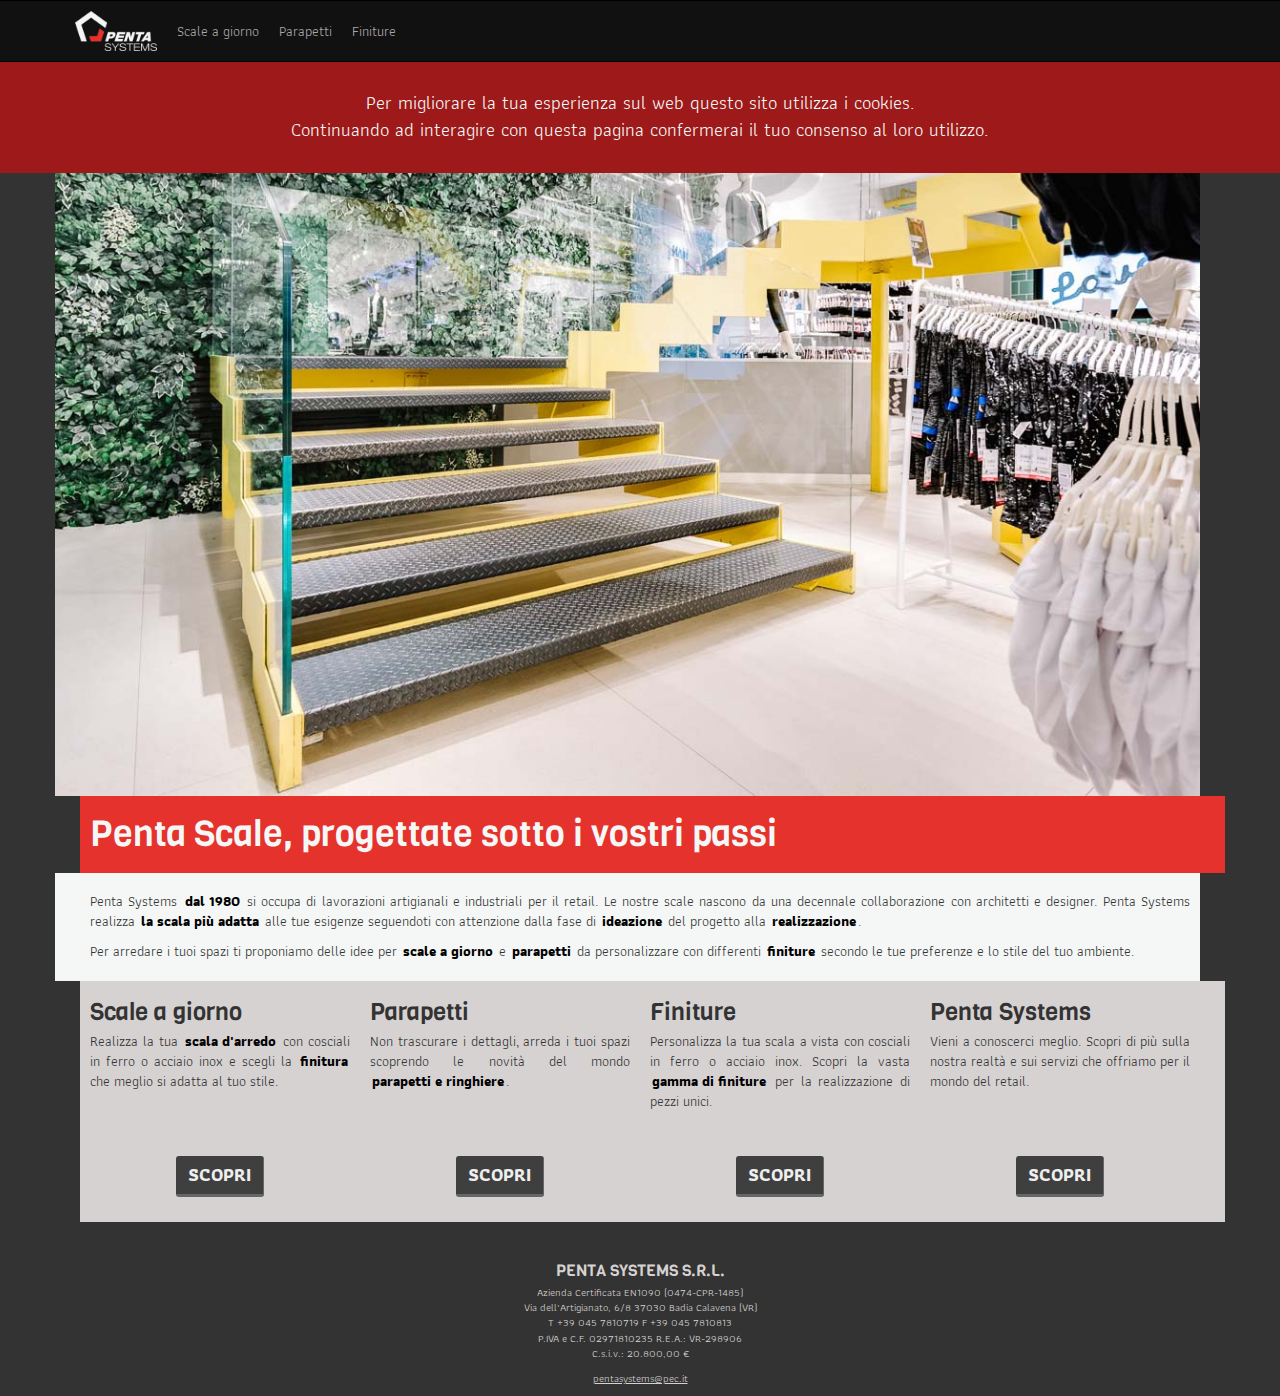
<file: index.html>
<!DOCTYPE html>
<html lang="it">

<head>

    <meta charset="utf-8">
    <meta http-equiv="X-UA-Compatible" content="IE=edge">
    <meta name="viewport" content="width=device-width, initial-scale=1">
    <meta name="description" content="Penta Systems realizza scale a giorno, parapetti in vetro e ringhiere in acciao curando dalla progettazione, alle finiture, alla realizzazione e posa in opera">
    <meta name="author" content="Penta Systems - Verona">

    <link rel="apple-touch-icon" sizes="57x57" href="/apple-icon-57x57.png">
    <link rel="apple-touch-icon" sizes="60x60" href="/apple-icon-60x60.png">
    <link rel="apple-touch-icon" sizes="72x72" href="/apple-icon-72x72.png">
    <link rel="apple-touch-icon" sizes="76x76" href="/apple-icon-76x76.png">
    <link rel="apple-touch-icon" sizes="114x114" href="/apple-icon-114x114.png">
    <link rel="apple-touch-icon" sizes="120x120" href="/apple-icon-120x120.png">
    <link rel="apple-touch-icon" sizes="144x144" href="/apple-icon-144x144.png">
    <link rel="apple-touch-icon" sizes="152x152" href="/apple-icon-152x152.png">
    <link rel="apple-touch-icon" sizes="180x180" href="/apple-icon-180x180.png">
    <link rel="icon" type="image/png" sizes="192x192"  href="/android-icon-192x192.png">
    <link rel="icon" type="image/png" sizes="32x32" href="/favicon-32x32.png">
    <link rel="icon" type="image/png" sizes="96x96" href="/favicon-96x96.png">
    <link rel="icon" type="image/png" sizes="16x16" href="/favicon-16x16.png">
    <link rel="manifest" href="/manifest.json">
    <meta name="msapplication-TileColor" content="#ffffff">
    <meta name="msapplication-TileImage" content="/ms-icon-144x144.png">
    <meta name="theme-color" content="#ffffff">

    <title>Scale a giorno, parapetti e ringhiere personalizzate dalla progettazione alle finiture - Penta Systems - Verona</title>

    <!-- FONTS -->
    <link href="https://fonts.googleapis.com/css?family=Athiti|Viga" rel="stylesheet">

    <!-- Bootstrap Core CSS -->
    <link href="css/bootstrap.min.css" rel="stylesheet">

    <!-- Custom CSS -->
    <link href="css/penta-scale.css" rel="stylesheet">

    <!-- HTML5 Shim and Respond.js IE8 support of HTML5 elements and media queries -->
    <!-- WARNING: Respond.js doesn't work if you view the page via file:// -->
    <!--[if lt IE 9]>
        <script src="https://oss.maxcdn.com/libs/html5shiv/3.7.0/html5shiv.js"></script>
        <script src="https://oss.maxcdn.com/libs/respond.js/1.4.2/respond.min.js"></script>
    <![endif]-->

</head>

<!-- The #page-top ID is part of the scrolling feature - the data-spy and data-target are part of the built-in Bootstrap scrollspy function -->

<body id="page-top" data-spy="scroll" data-target=".navbar-fixed-top">

    <div class="cookie-law collapse"><div class="container">Per migliorare la tua esperienza sul web questo sito utilizza i cookies.<br/>Continuando ad interagire con questa pagina confermerai il tuo consenso al loro utilizzo.</div></div>

    <!-- Navigation -->
    <nav class="navbar navbar-default navbar-fixed-top" role="navigation">
        <div class="container">
            <div class="navbar-header page-scroll">
                <button type="button" class="navbar-toggle" data-toggle="collapse" data-target=".navbar-ex1-collapse">
                    <span class="sr-only">Mostra o nascondi navigazione</span>
                    <span class="icon-bar"></span>
                    <span class="icon-bar"></span>
                    <span class="icon-bar"></span>
                </button>
                <a class="page-scroll" href="http://scale.pentasystems.it"><img src="images/Logo_Penta_Systems_Small.png" alt="Logo Penta Systems scale" class="logo" /></a>
            </div>

            <!-- Collect the nav links, forms, and other content for toggling -->
            <div class="collapse navbar-collapse navbar-ex1-collapse">
                <ul class="nav navbar-nav">
                    <li>
                        <a href="scale-a-giorno.html">Scale a giorno</a>
                    </li>
                    <li>
                        <a href="ringhiere-e-parapetti.html">Parapetti</a>
                    </li>
                    <li>
                        <a href="finiture-per-scale.html">Finiture</a>
                    </li>
                </ul>
            </div>
            <!-- /.navbar-collapse -->

        </div>
    </nav>

    <!-- Intro Section -->
    <section id="intro" class="intro-section">
        <div class="container alt-left">
            <div class="row alt-left no-pad">
                <div class="col-lg-12">
                    <ul class="rslides-default">
                        <li><img src="images/home-slide-01.jpg" alt="Progetto scale con cosciali in acciaio verniciato"/></li>
                        <li><img src="images/home-slide-02.jpg" alt="Progetto ringhiera scala in acciaio lucidato a specchio"/></li>
                        <li><img src="images/home-slide-03.jpg" alt="Finiture per scale in acciaio"/></li>
                        <li><img src="images/home-slide-04.jpg" alt="Progetto scala con cosciali in acciaio e parapetto in vetro stratificato"/></li>
                    </ul>
                </div>
            </div>
            <div class="row red-zone alt-right">
                <div class="red-zone col-lg-12">
                    <h1>Penta Scale, progettate sotto i vostri passi</h1>
                </div>
            </div>
        </div>
    </section>
    <section id="details-section">
        <div class="container alt-left">
            <div class="row alt-left">
                <div class="col-lg-12">
                    <p>Penta Systems <strong>dal 1980</strong> si occupa di lavorazioni artigianali e industriali per il retail. Le nostre scale nascono da una decennale collaborazione con architetti e designer. Penta Systems realizza <strong>la scala più adatta</strong> alle tue esigenze seguendoti con attenzione dalla fase di <strong>ideazione</strong> del progetto alla <strong>realizzazione</strong>.</p>
                    <p>Per arredare i tuoi spazi ti proponiamo delle idee per <strong>scale a giorno</strong> e <strong>parapetti</strong> da personalizzare con differenti <strong>finiture</strong> secondo le tue preferenze e lo stile del tuo ambiente.</p>
                </div>
            </div>
            <div class="row alt-right">
                <div class="col-sm-6 col-md-3 page-intro">
                    <h2>Scale a giorno</h2>
                    <p>Realizza la tua <strong>scala d'arredo</strong> con cosciali in ferro o acciaio inox e scegli la <strong>finitura</strong> che meglio si adatta al tuo stile.</p>
                    <p class="call-to-action"><a class="btn btn-default" href="scale-a-giorno.html">Scopri</a></p>
                </div>
                <div class="col-sm-6 col-md-3 page-intro">
                    <h2>Parapetti</h2>
                    <p>Non trascurare i dettagli, arreda i tuoi spazi scoprendo le novità del mondo <strong>parapetti e ringhiere</strong>.</p>
                    <p class="call-to-action"><a class="btn btn-default" href="ringhiere-e-parapetti.html">Scopri</a></p>
                </div>
                <div class="col-sm-6 col-md-3 page-intro">
                    <h2>Finiture</h2>
                    <p>Personalizza la tua scala a vista con cosciali in ferro o acciaio inox. Scopri la vasta <strong>gamma di finiture</strong> per la realizzazione di pezzi unici.</p>
                    <p class="call-to-action"><a class="btn btn-default" href="finiture-per-scale.html">Scopri</a></p>
                </div>
                <div class="col-sm-6 col-md-3 page-intro">
                    <h2>Penta Systems</h2>
                    <p>Vieni a conoscerci meglio. Scopri di più sulla nostra realtà e sui servizi che offriamo per il mondo del retail.</p>
                    <p class="call-to-action"><a class="btn btn-default" href="http://www.pentasystems.it">Scopri</a></p>
                </div>
            </div>
        </div>
    </section>

    <footer>
        <div class="container">
            <div class="col-lg-12">
                <h2>Penta Systems s.r.l.</h2>
                <p>
                Azienda Certificata EN1090 (0474-CPR-1485)<br/>
                Via dell’Artigianato, 6/8 37030 Badia Calavena (VR)<br/>
                T +39 045 7810719 F +39 045 7810813<br/>
                P.IVA e C.F. 02971810235 R.E.A.: VR-298906<br/>
                C.s.i.v.: 20.800,00 €
                </p>
                <p>
                    <a href="mailto:pentasystems@pec.it">pentasystems@pec.it</a>
                </p>
            </div>
        </div>
    </footer>

    <!-- jQuery -->
    <script src="js/jquery.js"></script>

    <!-- Bootstrap Core JavaScript -->
    <script src="js/bootstrap.min.js"></script>
    <script src="js/responsiveslides.min.js"></script>

    <!-- Scrolling Nav JavaScript -->
    <script src="js/jquery.easing.min.js"></script>
    <script src="js/scrolling-nav.js"></script>

    <!--Start of Tawk.to Script-->
    <script type="text/javascript">
    var Tawk_API=Tawk_API||{}, Tawk_LoadStart=new Date();
    (function(){
    var s1=document.createElement("script"),s0=document.getElementsByTagName("script")[0];
    s1.async=true;
    s1.src='https://embed.tawk.to/58d1584b5b89e2149e1cdd3d/default';
    s1.charset='UTF-8';
    s1.setAttribute('crossorigin','*');
    s0.parentNode.insertBefore(s1,s0);
    })();
    </script>
    <!--End of Tawk.to Script-->

    <script>
    (function(i,s,o,g,r,a,m){i['GoogleAnalyticsObject']=r;i[r]=i[r]||function(){
    (i[r].q=i[r].q||[]).push(arguments)},i[r].l=1*new Date();a=s.createElement(o),
    m=s.getElementsByTagName(o)[0];a.async=1;a.src=g;m.parentNode.insertBefore(a,m)
    })(window,document,'script','https://www.google-analytics.com/analytics.js','ga');

    ga('create', 'UA-69935071-2', 'auto');
    ga('send', 'pageview');
    </script>

</body>

</html>
</file>
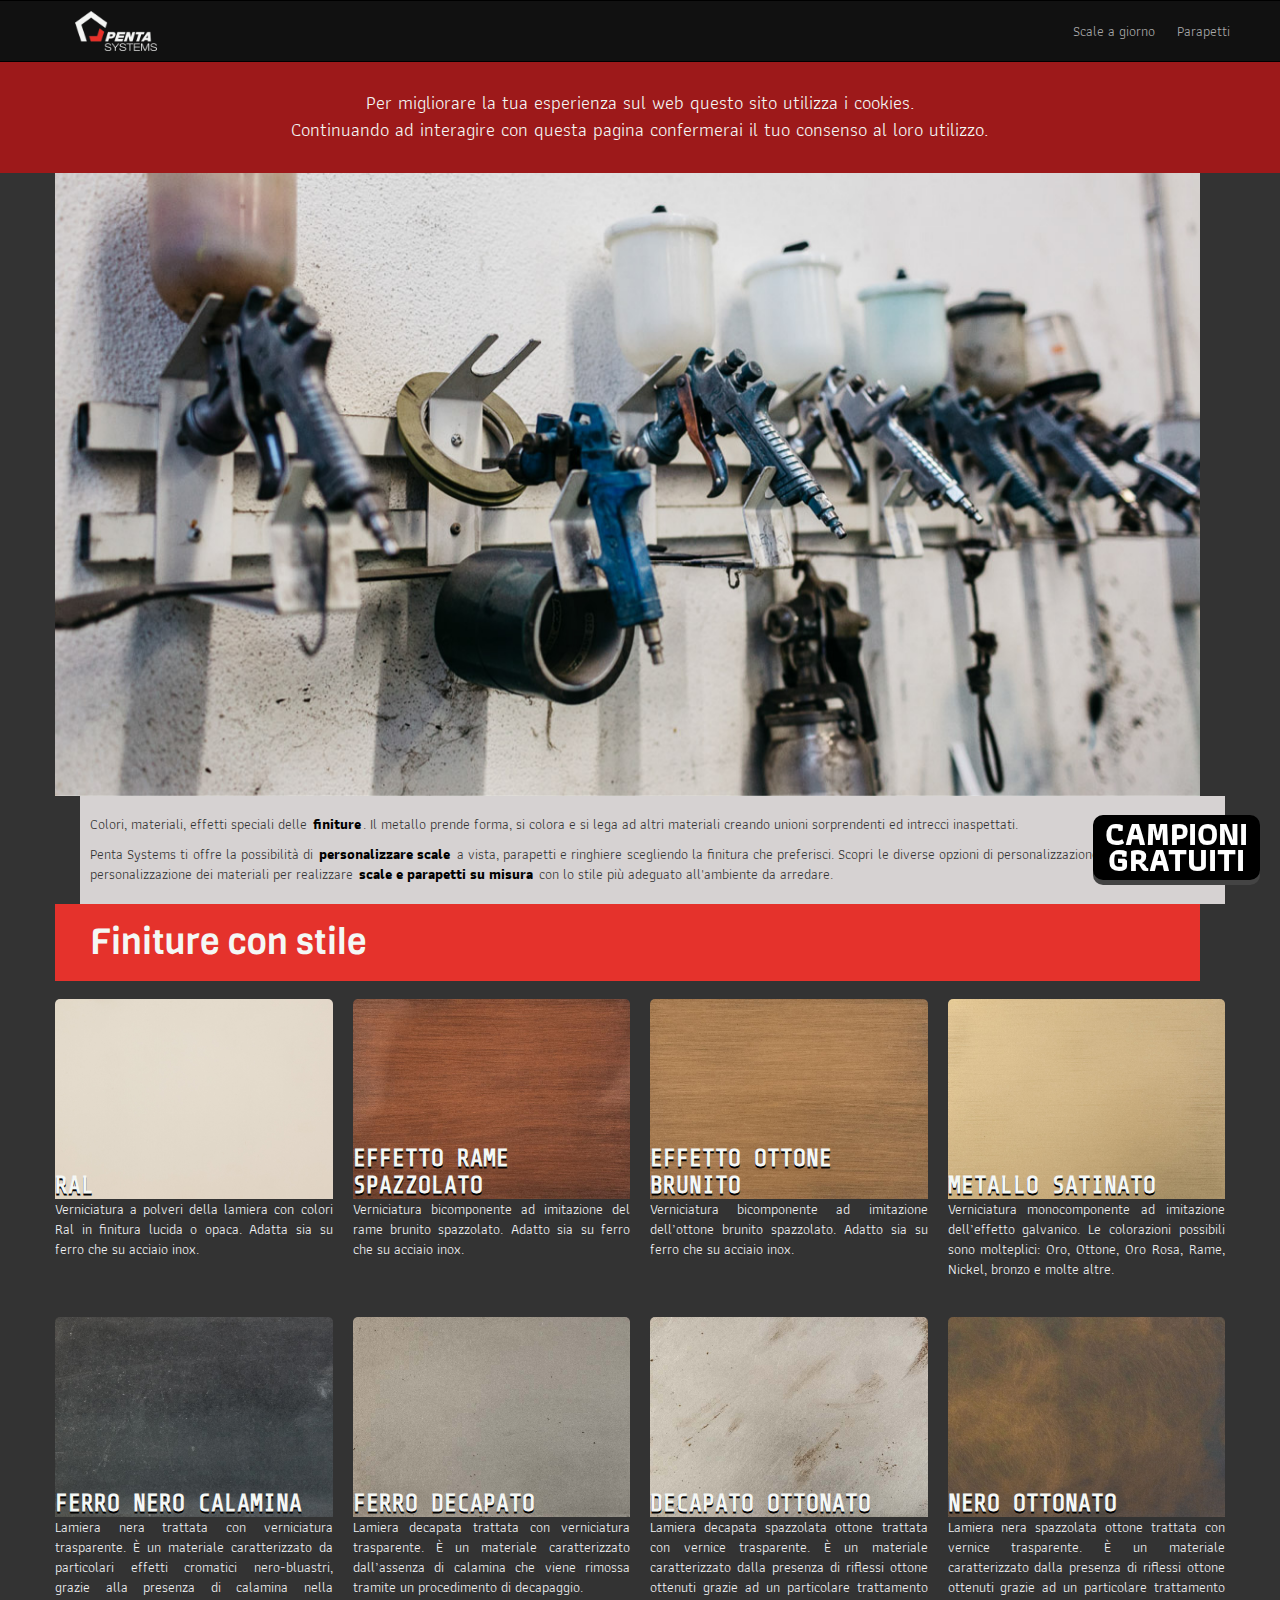
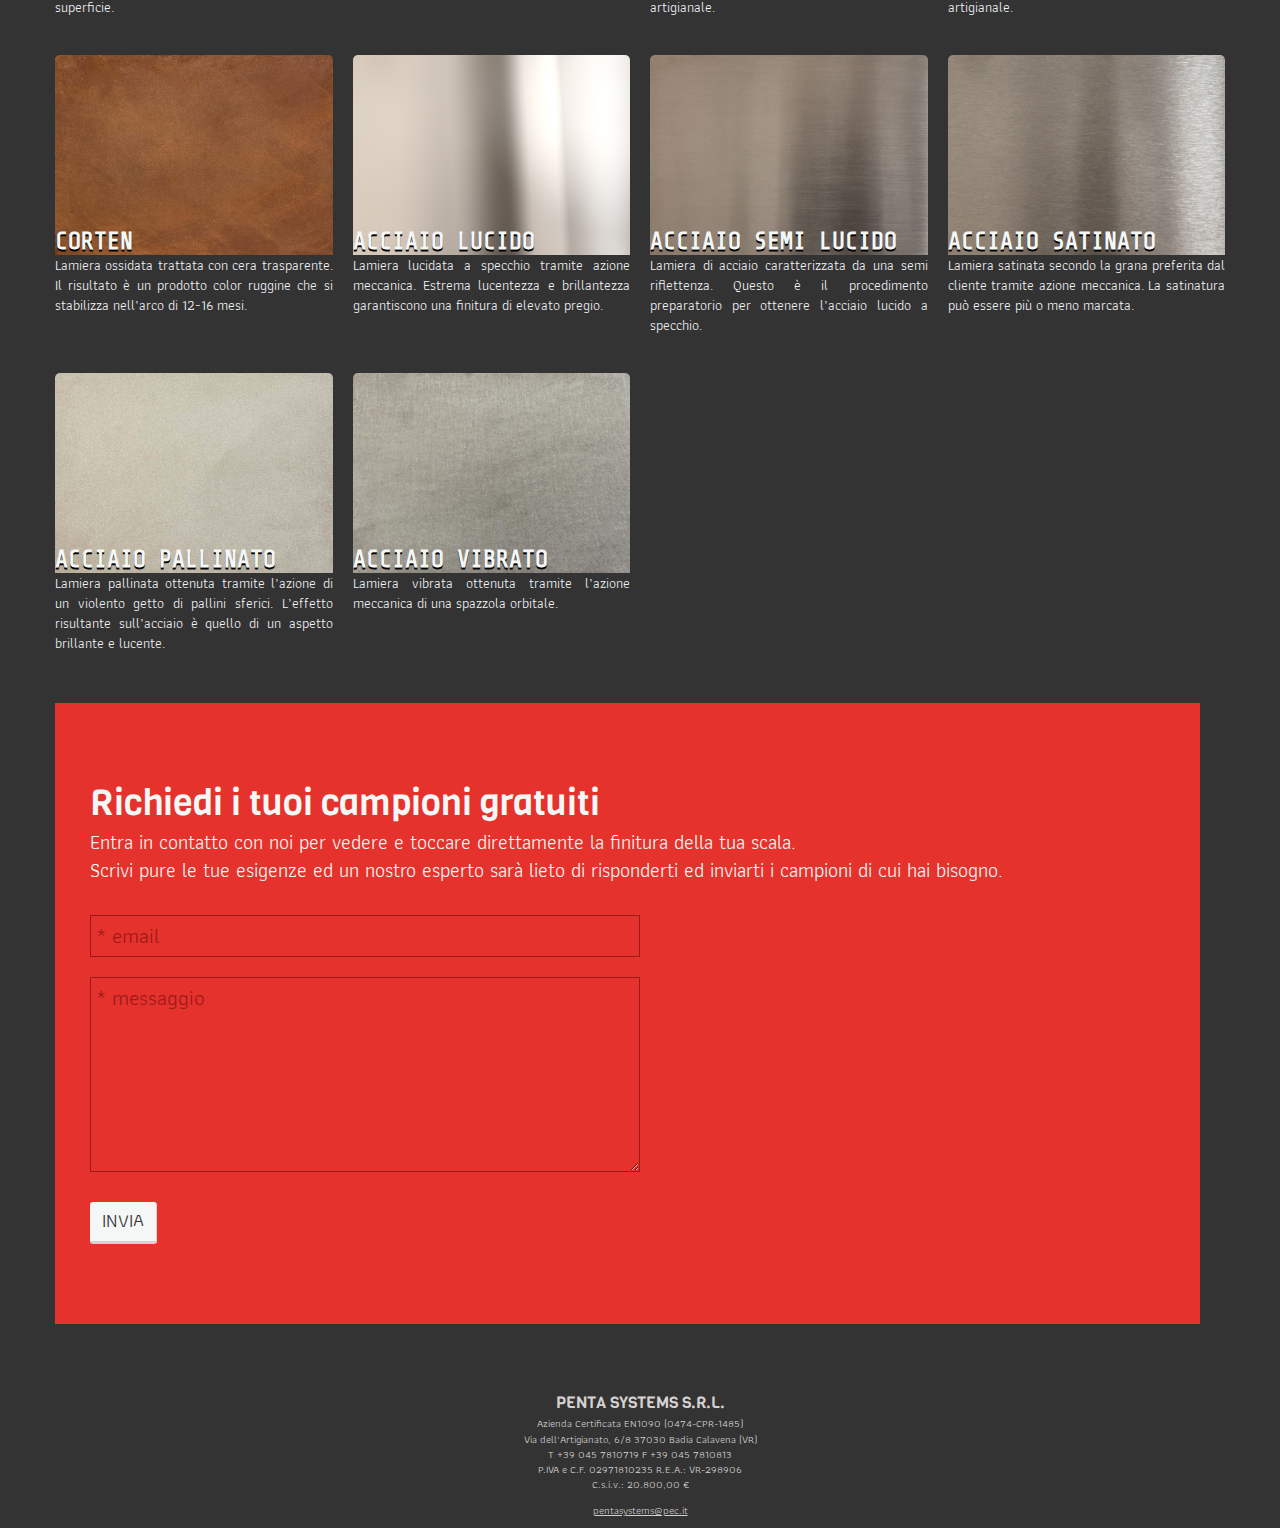
<file: finiture-per-scale.html>
<!DOCTYPE html>
<html lang="it">

<head>

    <meta charset="utf-8">
    <meta http-equiv="X-UA-Compatible" content="IE=edge">
    <meta name="viewport" content="width=device-width, initial-scale=1">
    <meta name="description" content="Penta Systems realizza scale a giorno con finiture ricercate, sia moderne che classiche, curando tutto, dalla progettazione alla posa in opera">
    <meta name="author" content="Penta Systems - Verona">

    <link rel="apple-touch-icon" sizes="57x57" href="/apple-icon-57x57.png">
    <link rel="apple-touch-icon" sizes="60x60" href="/apple-icon-60x60.png">
    <link rel="apple-touch-icon" sizes="72x72" href="/apple-icon-72x72.png">
    <link rel="apple-touch-icon" sizes="76x76" href="/apple-icon-76x76.png">
    <link rel="apple-touch-icon" sizes="114x114" href="/apple-icon-114x114.png">
    <link rel="apple-touch-icon" sizes="120x120" href="/apple-icon-120x120.png">
    <link rel="apple-touch-icon" sizes="144x144" href="/apple-icon-144x144.png">
    <link rel="apple-touch-icon" sizes="152x152" href="/apple-icon-152x152.png">
    <link rel="apple-touch-icon" sizes="180x180" href="/apple-icon-180x180.png">
    <link rel="icon" type="image/png" sizes="192x192"  href="/android-icon-192x192.png">
    <link rel="icon" type="image/png" sizes="32x32" href="/favicon-32x32.png">
    <link rel="icon" type="image/png" sizes="96x96" href="/favicon-96x96.png">
    <link rel="icon" type="image/png" sizes="16x16" href="/favicon-16x16.png">
    <link rel="manifest" href="/manifest.json">
    <meta name="msapplication-TileColor" content="#ffffff">
    <meta name="msapplication-TileImage" content="/ms-icon-144x144.png">
    <meta name="theme-color" content="#ffffff">

    <title>Finiture per scale a vista e parapetti. Realizziamo il tuo pezzo unico - Penta Systems - Verona</title>

    <!-- FONTS -->
    <link href="https://fonts.googleapis.com/css?family=Athiti|Viga|Share+Tech+Mono" rel="stylesheet">

    <!-- Bootstrap Core CSS -->
    <link href="css/bootstrap.min.css" rel="stylesheet">

    <!-- Custom CSS -->
    <link href="css/penta-scale.css" rel="stylesheet">

    <!-- HTML5 Shim and Respond.js IE8 support of HTML5 elements and media queries -->
    <!-- WARNING: Respond.js doesn't work if you view the page via file:// -->
    <!--[if lt IE 9]>
        <script src="https://oss.maxcdn.com/libs/html5shiv/3.7.0/html5shiv.js"></script>
        <script src="https://oss.maxcdn.com/libs/respond.js/1.4.2/respond.min.js"></script>
    <![endif]-->

</head>

<!-- The #page-top ID is part of the scrolling feature - the data-spy and data-target are part of the built-in Bootstrap scrollspy function -->

<body id="page-top" data-spy="scroll" data-target=".navbar-fixed-top">

    <div class="cookie-law collapse"><div class="container">Per migliorare la tua esperienza sul web questo sito utilizza i cookies.<br/>Continuando ad interagire con questa pagina confermerai il tuo consenso al loro utilizzo.</div></div>

    <div class="floating-call-to-action"><a class="btn btn-default page-scroll" href="#discover">Campioni<br/>gratuiti</a></div>

    <!-- Navigation -->
    <nav class="navbar navbar-default navbar-fixed-top" role="navigation">
        <div class="container">
            <div class="navbar-header page-scroll">
                <button type="button" class="navbar-toggle" data-toggle="collapse" data-target=".navbar-ex1-collapse">
                    <span class="sr-only">Toggle navigation</span>
                    <span class="icon-bar"></span>
                    <span class="icon-bar"></span>
                    <span class="icon-bar"></span>
                </button>
                <a class="page-scroll" href="http://scale.pentasystems.it"><img src="images/Logo_Penta_Systems_Small.png" alt="Logo Penta Systems scale" class="logo" /></a>
            </div>

            <!-- Collect the nav links, forms, and other content for toggling -->
            <div class="collapse navbar-collapse navbar-ex1-collapse">
                <ul class="nav navbar-nav others">
                    <li>
                        <a href="scale-a-giorno.html">Scale a giorno</a>
                    </li>
                    <li>
                        <a href="ringhiere-e-parapetti.html">Parapetti</a>
                    </li>
                </ul>
            </div>
            <!-- /.navbar-collapse -->

        </div>
    </nav>

    <!-- Intro Section -->
    <section id="intro" class="intro-section">
        <div class="container alt-left">
            <div class="row alt-left no-pad">
                <div class="col-lg-12">
                    <ul class="rslides-default">
                        <li><img src="images/finiture-slide-03.jpg" alt="Finiture per scale in acciaio"/></li>
                    </ul>
                </div>
            </div>
            <div class="row alt-right">
                <div class="col-lg-12">
                    <p>Colori, materiali, effetti speciali delle <strong>finiture</strong>. Il metallo prende forma, si colora e si lega ad altri materiali creando unioni sorprendenti ed intrecci inaspettati.</p>
                    <p>Penta Systems ti offre la possibilità di <strong>personalizzare scale</strong> a vista, parapetti e ringhiere scegliendo la finitura che preferisci. Scopri le diverse opzioni di personalizzazione  delle finiture e personalizzazione dei materiali per realizzare <strong>scale e parapetti su misura</strong> con lo stile più adeguato all'ambiente da arredare.</p>
                </div>
            </div>
        </div>
    </section>

    <section id="title" style="padding:0;">
        <div class="container alt-left">
            <div class="row red-zone alt-left">
                <div class="red-zone col-lg-12">
                    <h1>Finiture con stile</h1>
                </div>
            </div>
        </div>
    </section>

    <section id="samples">
        <div class="container-fluid alt-right no-background">
            <div class="row">
              <div class="col-xs-12 col-sm-6 col-md-3 finish-sample">
                  <div style="background-image: url(images/scale-parapetti-ringhiere-finitura-n-14.jpg)">
                      <h3>RAL</h3>
                  </div>
                  <p>Verniciatura a polveri della lamiera con colori Ral in finitura lucida o opaca. Adatta sia su ferro che su acciaio inox.</p>
              </div>
              <div class="col-xs-12 col-sm-6 col-md-3 finish-sample">
                  <div style="background-image: url(images/scale-parapetti-ringhiere-finitura-n-8.jpg)">
                      <h3>Effetto rame spazzolato</h3>
                  </div>
                  <p>Verniciatura bicomponente ad imitazione del rame brunito spazzolato. Adatto sia su ferro che su acciaio inox.</p>
              </div>
              <div class="col-xs-12 col-sm-6 col-md-3 finish-sample">
                  <div style="background-image: url(images/scale-parapetti-ringhiere-finitura-n-11.jpg)">
                      <h3>Effetto ottone brunito</h3>
                  </div>
                  <p>Verniciatura bicomponente ad imitazione dell’ottone brunito spazzolato. Adatto sia su ferro che su acciaio inox.</p>
              </div>
              <div class="col-xs-12 col-sm-6 col-md-3 finish-sample">
                  <div style="background-image: url(images/scale-parapetti-ringhiere-finitura-n-2.jpg)">
                      <h3>Metallo Satinato</h3>
                  </div>
                  <p>Verniciatura monocomponente ad imitazione dell’effetto galvanico. Le colorazioni possibili sono molteplici: Oro, Ottone, Oro Rosa, Rame, Nickel, bronzo e molte altre.</p>
              </div>

            </div><div class="row">

              <div class="col-xs-12 col-sm-6 col-md-3 finish-sample">
                  <div style="background-image: url(images/scale-parapetti-ringhiere-finitura-n-4.jpg)">
                      <h3>Ferro nero calamina</h3>
                  </div>
                  <p>Lamiera nera trattata con verniciatura trasparente. &Egrave; un materiale caratterizzato da particolari effetti cromatici nero-bluastri, grazie alla presenza di calamina nella superficie.</p>
              </div>
              <div class="col-xs-12 col-sm-6 col-md-3 finish-sample">
                  <div style="background-image: url(images/scale-parapetti-ringhiere-finitura-n-3.jpg)">
                      <h3>Ferro decapato</h3>
                  </div>
                  <p>Lamiera decapata trattata con verniciatura trasparente. &Egrave; un materiale caratterizzato dall’assenza di calamina che viene rimossa tramite un procedimento di decapaggio.</p>
              </div>
              <div class="col-xs-12 col-sm-6 col-md-3 finish-sample">
                  <div style="background-image: url(images/scale-parapetti-ringhiere-finitura-n-10.jpg)">
                      <h3>Decapato ottonato</h3>
                  </div>
                  <p>Lamiera decapata spazzolata ottone trattata con vernice trasparente. &Egrave; un materiale caratterizzato dalla presenza di riflessi ottone ottenuti grazie ad un particolare trattamento artigianale.</p>
              </div>
              <div class="col-xs-12 col-sm-6 col-md-3 finish-sample">
                  <div style="background-image: url(images/scale-parapetti-ringhiere-finitura-n-12.jpg)">
                      <h3>Nero ottonato</h3>
                  </div>
                  <p>Lamiera nera spazzolata ottone trattata con vernice trasparente. &Egrave; un materiale caratterizzato dalla presenza di riflessi ottone ottenuti grazie ad un particolare trattamento artigianale.</p>
              </div>

              </div><div class="row">

                <div class="col-xs-12 col-sm-6 col-md-3 finish-sample">
                    <div style="background-image: url(images/scale-parapetti-ringhiere-finitura-n-9.jpg)">
                        <h3>Corten</h3>
                    </div>
                    <p>Lamiera ossidata trattata con cera trasparente. Il risultato è un prodotto color ruggine che si stabilizza nell’arco di 12-16 mesi.</p>
                </div>
                <div class="col-xs-12 col-sm-6 col-md-3 finish-sample">
                    <div style="background-image: url(images/scale-parapetti-ringhiere-finitura-n-6.jpg)">
                        <h3>Acciaio lucido</h3>
                    </div>
                    <p>Lamiera lucidata a specchio tramite azione meccanica. Estrema lucentezza e brillantezza garantiscono una finitura di elevato pregio.</p>
                </div>
                <div class="col-xs-12 col-sm-6 col-md-3 finish-sample">
                    <div style="background-image: url(images/scale-parapetti-ringhiere-finitura-n-1.jpg)">
                        <h3>Acciaio semi lucido</h3>
                    </div>
                    <p>Lamiera di acciaio caratterizzata da una semi riflettenza. Questo è il procedimento preparatorio per ottenere l’acciaio lucido a specchio.</p>
                </div>
                <div class="col-xs-12 col-sm-6 col-md-3 finish-sample">
                    <div style="background-image: url(images/scale-parapetti-ringhiere-finitura-n-7.jpg)">
                        <h3>Acciaio satinato</h3>
                    </div>
                    <p>Lamiera satinata secondo la grana preferita dal cliente tramite azione meccanica. La satinatura può essere più o meno marcata.</p>
                </div>

              </div><div class="row">

                <div class="col-xs-12 col-sm-6 col-md-3 finish-sample">
                    <div style="background-image: url(images/scale-parapetti-ringhiere-finitura-n-5.jpg)">
                        <h3>Acciaio pallinato</h3>
                    </div>
                    <p>Lamiera pallinata ottenuta tramite l’azione di un violento getto di pallini sferici. L’effetto risultante sull’acciaio è quello di un aspetto brillante e lucente.</p>
                </div>
                <div class="col-xs-12 col-sm-6 col-md-3 finish-sample">
                    <div style="background-image: url(images/scale-parapetti-ringhiere-finitura-n-13.jpg)">
                        <h3>Acciaio vibrato</h3>
                    </div>
                    <p>Lamiera vibrata ottenuta tramite l’azione meccanica di una spazzola orbitale.</p>
                </div>
              </div>
        </div>
    </section>

    <section id="discover">
        <div class="container alt-left">
            <div class="row alt-left red-zone">
                <div class="col-lg-12 red-zone">
                    <h2>Richiedi i tuoi campioni gratuiti</h2>
                    <p>Entra in contatto con noi per vedere e toccare direttamente la finitura della tua scala.<br/>Scrivi pure le tue esigenze ed un nostro esperto sarà lieto di risponderti ed inviarti i campioni di cui hai bisogno.</p>

                    <form class="form-horizontal" id="contact_form">
                    <fieldset>

                        <!-- Text input-->
                        <input id="email" name="email" type="text" placeholder="* email" class="required email" required="">
                        <textarea class="required" id="msg" name="msg" cols="6" rows="6" placeholder="* messaggio"></textarea>
                        <div class="clear call-to-action"><button id="submit" name="submit" class="btn button">Invia</button></div>

                    </fieldset>
                    </form>

                </div>
            </div>
        </div>
    </section>

    <footer>
        <div class="container">
            <div class="col-lg-12">
                <h2>Penta Systems s.r.l.</h2>
                <p>
                Azienda Certificata EN1090 (0474-CPR-1485)<br/>
                Via dell’Artigianato, 6/8 37030 Badia Calavena (VR)<br/>
                T +39 045 7810719 F +39 045 7810813<br/>
                P.IVA e C.F. 02971810235 R.E.A.: VR-298906<br/>
                C.s.i.v.: 20.800,00 €
                </p>
                <p>
                    <a href="mailto:pentasystems@pec.it">pentasystems@pec.it</a>
                </p>
            </div>
        </div>
    </footer>

    <!-- jQuery -->
    <script src="js/jquery.js"></script>

    <!-- Bootstrap Core JavaScript -->
    <script src="js/bootstrap.min.js"></script>
    <script src="js/responsiveslides.min.js"></script>

    <!-- Scrolling Nav JavaScript -->
    <script src="js/jquery.easing.min.js"></script>
    <script src="js/scrolling-nav.js"></script>


    <!--Start of Tawk.to Script-->
    <script type="text/javascript">
    var Tawk_API=Tawk_API||{}, Tawk_LoadStart=new Date();
    (function(){
    var s1=document.createElement("script"),s0=document.getElementsByTagName("script")[0];
    s1.async=true;
    s1.src='https://embed.tawk.to/58d1584b5b89e2149e1cdd3d/default';
    s1.charset='UTF-8';
    s1.setAttribute('crossorigin','*');
    s0.parentNode.insertBefore(s1,s0);
    })();
    </script>
    <!--End of Tawk.to Script-->

    <script>
    (function(i,s,o,g,r,a,m){i['GoogleAnalyticsObject']=r;i[r]=i[r]||function(){
    (i[r].q=i[r].q||[]).push(arguments)},i[r].l=1*new Date();a=s.createElement(o),
    m=s.getElementsByTagName(o)[0];a.async=1;a.src=g;m.parentNode.insertBefore(a,m)
    })(window,document,'script','https://www.google-analytics.com/analytics.js','ga');

    ga('create', 'UA-69935071-2', 'auto');
    ga('send', 'pageview');
    </script>

</body>

</html>
</file>
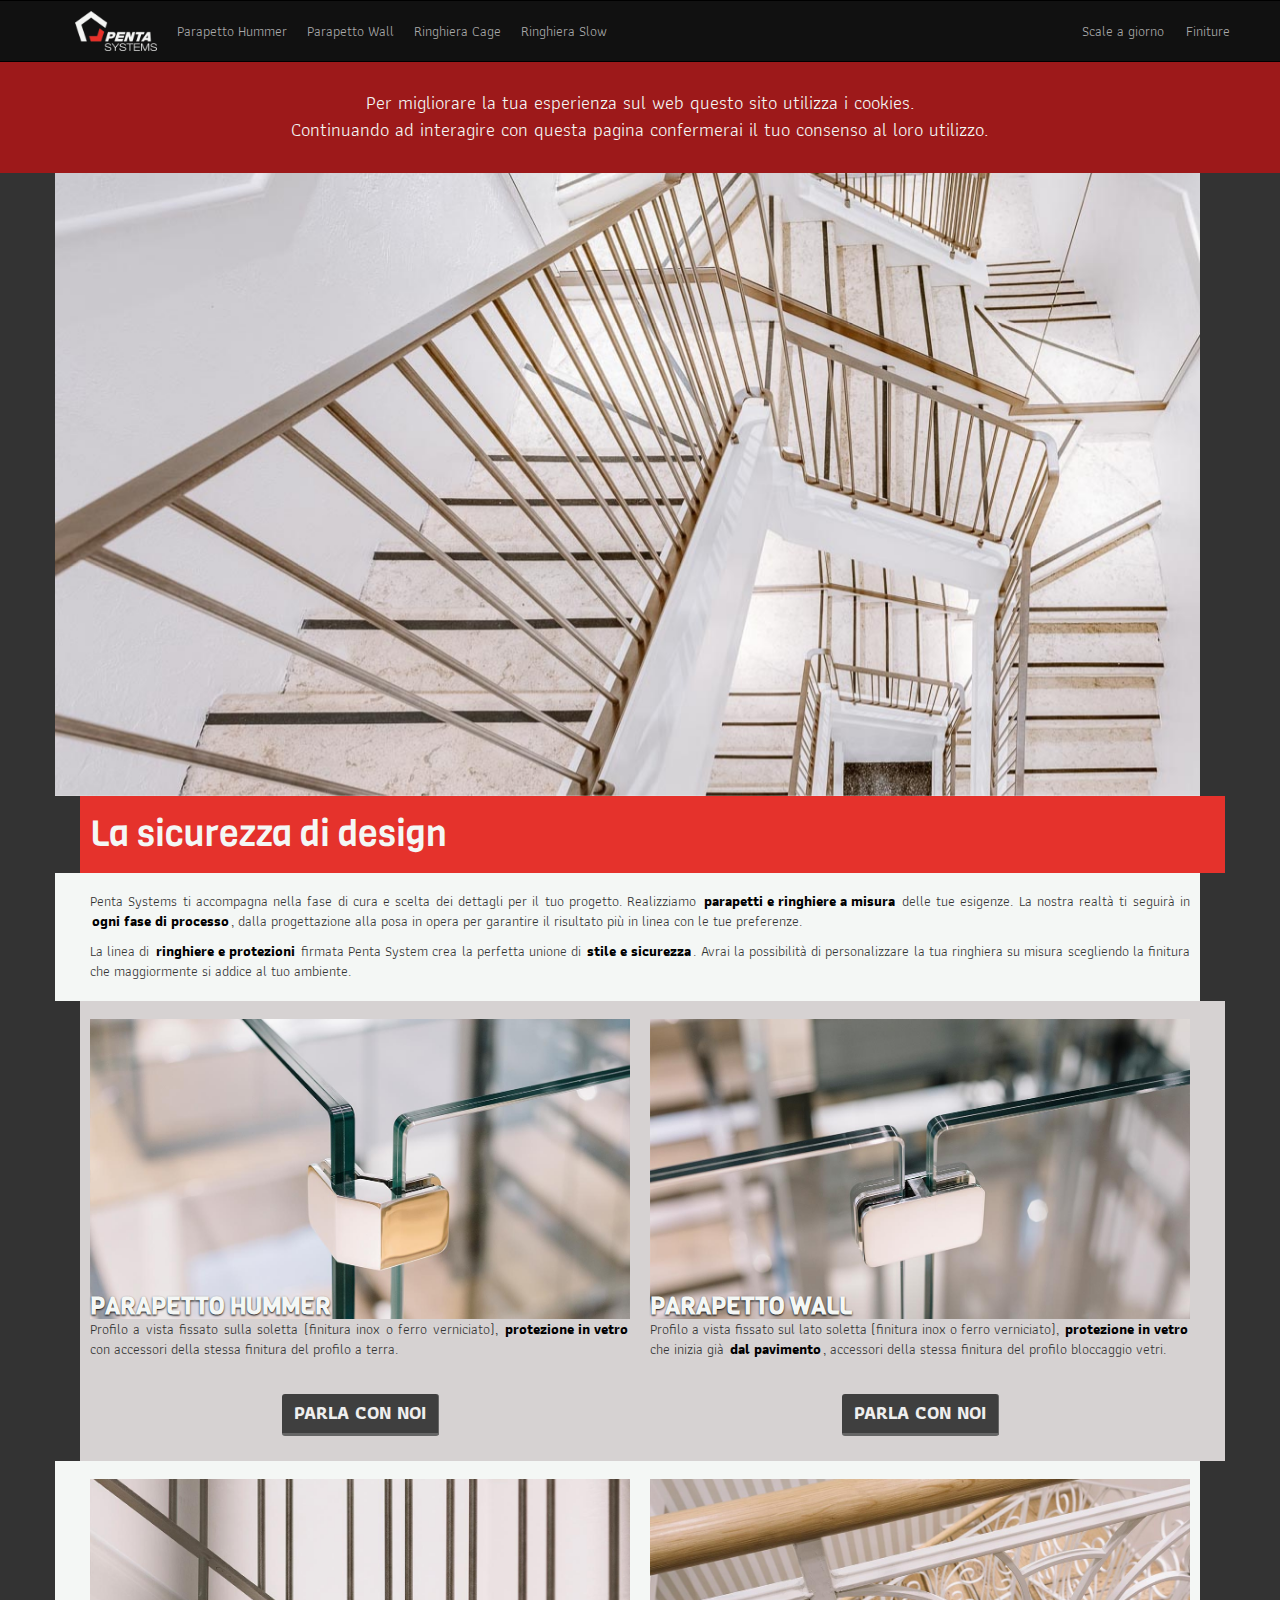
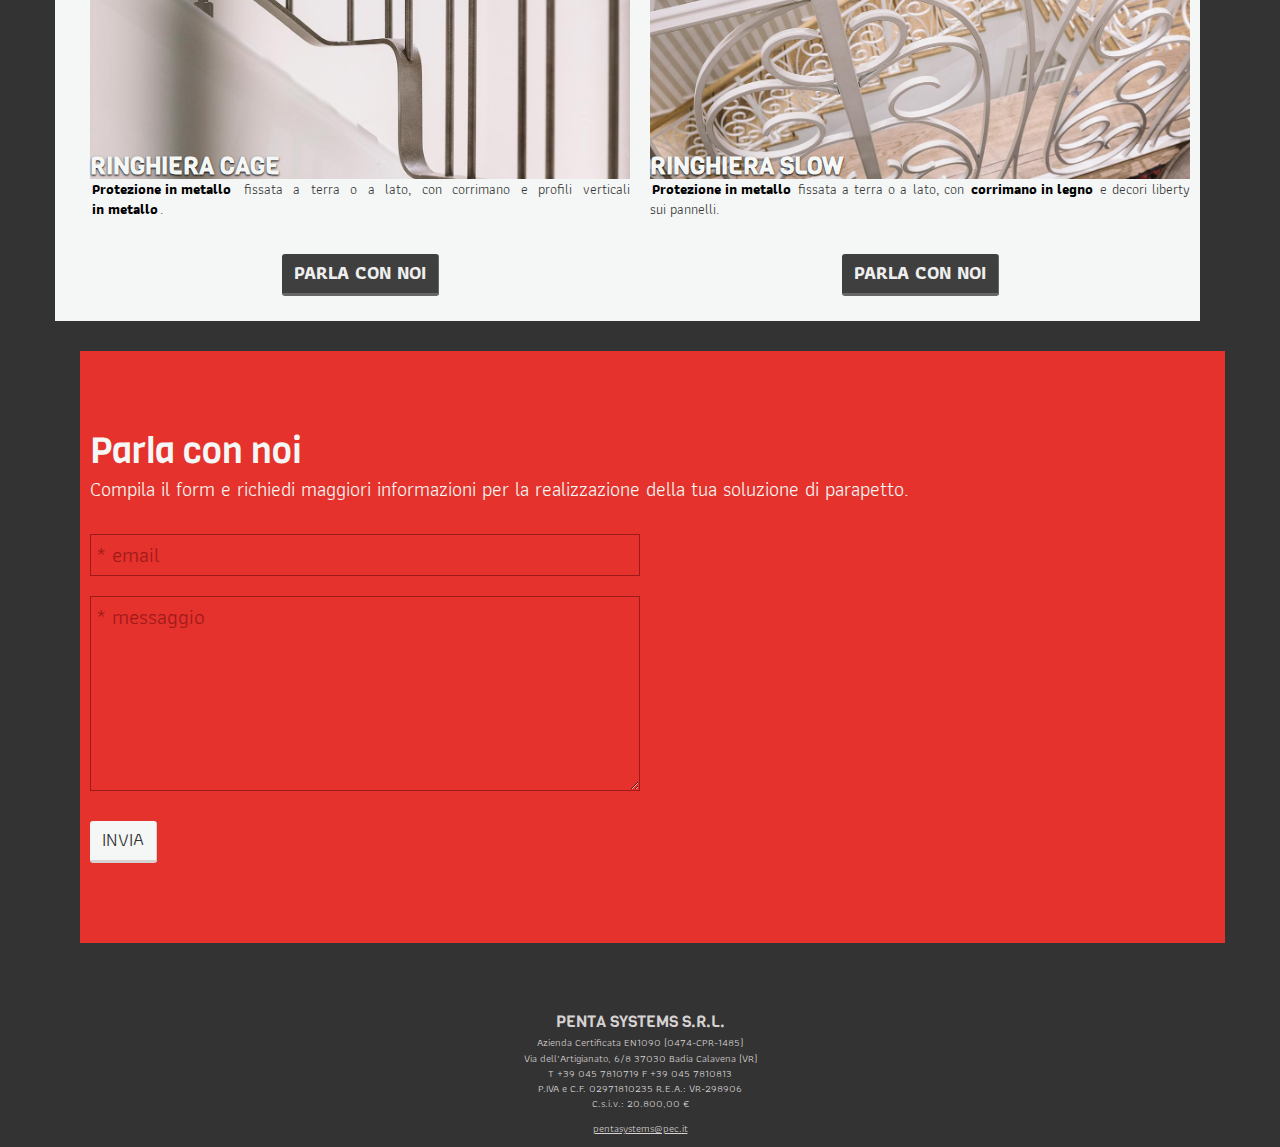
<file: ringhiere-e-parapetti.html>
<!DOCTYPE html>
<html lang="it">

<head>

    <meta charset="utf-8">
    <meta http-equiv="X-UA-Compatible" content="IE=edge">
    <meta name="viewport" content="width=device-width, initial-scale=1">
    <meta name="description" content="Penta Systems realizza parapetti in vetro stratificato e ringhiere classiche in ferro o acciaio, per realizzare il tuo pezzo unico curando tutto, dalla progettazione alla posa in opera">
    <meta name="author" content="Penta Systems - Verona">

    <link rel="apple-touch-icon" sizes="57x57" href="/apple-icon-57x57.png">
    <link rel="apple-touch-icon" sizes="60x60" href="/apple-icon-60x60.png">
    <link rel="apple-touch-icon" sizes="72x72" href="/apple-icon-72x72.png">
    <link rel="apple-touch-icon" sizes="76x76" href="/apple-icon-76x76.png">
    <link rel="apple-touch-icon" sizes="114x114" href="/apple-icon-114x114.png">
    <link rel="apple-touch-icon" sizes="120x120" href="/apple-icon-120x120.png">
    <link rel="apple-touch-icon" sizes="144x144" href="/apple-icon-144x144.png">
    <link rel="apple-touch-icon" sizes="152x152" href="/apple-icon-152x152.png">
    <link rel="apple-touch-icon" sizes="180x180" href="/apple-icon-180x180.png">
    <link rel="icon" type="image/png" sizes="192x192"  href="/android-icon-192x192.png">
    <link rel="icon" type="image/png" sizes="32x32" href="/favicon-32x32.png">
    <link rel="icon" type="image/png" sizes="96x96" href="/favicon-96x96.png">
    <link rel="icon" type="image/png" sizes="16x16" href="/favicon-16x16.png">
    <link rel="manifest" href="/manifest.json">
    <meta name="msapplication-TileColor" content="#ffffff">
    <meta name="msapplication-TileImage" content="/ms-icon-144x144.png">
    <meta name="theme-color" content="#ffffff">

    <title>Linea di parapetti e ringhiere per la realizzazione del tuo pezzo unico - Penta Systems - Verona</title>

    <!-- FONTS -->
    <link href="https://fonts.googleapis.com/css?family=Athiti|Viga" rel="stylesheet">

    <!-- Bootstrap Core CSS -->
    <link href="css/bootstrap.min.css" rel="stylesheet">

    <!-- Custom CSS -->
    <link href="css/penta-scale.css" rel="stylesheet">

    <!-- HTML5 Shim and Respond.js IE8 support of HTML5 elements and media queries -->
    <!-- WARNING: Respond.js doesn't work if you view the page via file:// -->
    <!--[if lt IE 9]>
        <script src="https://oss.maxcdn.com/libs/html5shiv/3.7.0/html5shiv.js"></script>
        <script src="https://oss.maxcdn.com/libs/respond.js/1.4.2/respond.min.js"></script>
    <![endif]-->

</head>

<!-- The #page-top ID is part of the scrolling feature - the data-spy and data-target are part of the built-in Bootstrap scrollspy function -->

<body id="page-top" data-spy="scroll" data-target=".navbar-fixed-top">

    <div class="cookie-law collapse"><div class="container">Per migliorare la tua esperienza sul web questo sito utilizza i cookies.<br/>Continuando ad interagire con questa pagina confermerai il tuo consenso al loro utilizzo.</div></div>

    <!-- Navigation -->
    <nav class="navbar navbar-default navbar-fixed-top" role="navigation">
        <div class="container">
            <div class="navbar-header page-scroll">
                <button type="button" class="navbar-toggle" data-toggle="collapse" data-target=".navbar-ex1-collapse">
                    <span class="sr-only">Toggle navigation</span>
                    <span class="icon-bar"></span>
                    <span class="icon-bar"></span>
                    <span class="icon-bar"></span>
                </button>
                <a class="page-scroll" href="http://scale.pentasystems.it"><img src="images/Logo_Penta_Systems_Small.png" alt="Logo Penta Systems scale" class="logo" /></a>
            </div>

            <!-- Collect the nav links, forms, and other content for toggling -->
            <div class="collapse navbar-collapse navbar-ex1-collapse">
                <ul class="nav navbar-nav">
                    <!-- Hidden li included to remove active class from about link when scrolled up past about section -->
                    <li class="hidden">
                        <a class="page-scroll" href="#page-top"></a>
                    </li>
                    <li>
                        <a class="page-scroll" href="#parapetto-hummer">Parapetto Hummer</a>
                    </li>
                    <li>
                        <a class="page-scroll" href="#parapetto-wall">Parapetto Wall</a>
                    </li>
                    <li>
                        <a class="page-scroll" href="#ringhiera-cage">Ringhiera Cage</a>
                    </li>
                    <li>
                        <a class="page-scroll" href="#ringhiera-slow">Ringhiera Slow</a>
                    </li>

                </ul>
                <ul class="nav navbar-nav others">
                    <li>
                        <a href="scale-a-giorno.html">Scale a giorno</a>
                    </li>
                    <li>
                        <a href="finiture-per-scale.html">Finiture</a>
                    </li>
                </ul>
            </div>
            <!-- /.navbar-collapse -->

        </div>
    </nav>

    <!-- Intro Section -->
    <section id="intro" class="intro-section">
        <div class="container alt-left">
            <div class="row alt-left no-pad">
                <div class="col-lg-12">
                    <ul class="rslides-default">
                        <li><img src="images/ringhiera-slide-01.jpg" alt="Progetto scale con cosciali in acciaio verniciato"/></li>
                        <li><img src="images/ringhiera-slide-02.jpg" alt="Progetto ringhiera scala in acciaio verniciato"/></li>
                        <li><img src="images/ringhiera-slide-03.jpg" alt="Finiture per scale in acciaio"/></li>
                    </ul>
                </div>
            </div>
            <div class="row red-zone alt-right">
                <div class="red-zone col-lg-12">
                    <h1>La sicurezza di design</h1>
                </div>
            </div>
        </div>
    </section>

    <section id="details">
        <div class="container alt-left">
            <div class="row alt-left">
                <div class="col-lg-12">
                    <p>Penta Systems ti accompagna nella fase di cura e scelta dei dettagli per il tuo progetto. Realizziamo <strong>parapetti e ringhiere a misura</strong> delle tue esigenze. La nostra realtà ti seguirà in <strong>ogni fase di processo</strong>, dalla progettazione alla posa in opera per garantire il risultato più in linea con le tue preferenze.</p>
                    <p>La linea di <strong>ringhiere e protezioni</strong> firmata Penta System crea la perfetta unione di <strong>stile e sicurezza</strong>. Avrai la possibilità di personalizzare la tua ringhiera su misura scegliendo la finitura che maggiormente si addice al tuo ambiente.</p>
                </div>
            </div>
        </div>
    </section>

    <section id="railing-lines">
        <div class="container alt-right">
            <div class="row alt-right">
                <div class="col-md-6 product-line">
                    <div id="parapetto-hummer" style="background-image:url(images/ringhiera-parapetto-vetro-hummer.jpg)">
                        <h2>Parapetto Hummer</h2>
                    </div>
                    <p>Profilo a vista fissato sulla soletta (finitura inox o ferro verniciato), <strong>protezione in vetro</strong> con accessori della stessa finitura del profilo a terra.</p>
                    <p class="call-to-action"><a class="btn btn-default page-scroll" href="#discover">Parla con noi</a></p>
                </div>
                <div class="col-md-6 product-line">
                    <div id="parapetto-wall" style="background-image:url(images/ringhiera-parapetto-vetro-wall.jpg)">
                        <h2>Parapetto Wall</h2>
                    </div>
                    <p>Profilo a vista fissato sul lato soletta (finitura inox o ferro verniciato), <strong>protezione in vetro</strong> che inizia già <strong>dal pavimento</strong>, accessori della stessa finitura del profilo bloccaggio vetri.</p>
                    <p class="call-to-action"><a class="btn btn-default page-scroll" href="#discover">Parla con noi</a></p>
                </div>
            </div>
            <div class="row alt-right">
                <div class="col-md-6 product-line">
                    <div id="ringhiera-cage" style="background-image:url(images/ringhiera-parapetto-metallo-cage.jpg)">
                        <h2>Ringhiera Cage</h2>
                    </div>
                    <p><strong>Protezione in metallo</strong> fissata a terra o a lato, con corrimano e profili verticali <strong>in metallo</strong>.</p>
                    <p class="call-to-action"><a class="btn btn-default page-scroll" href="#discover">Parla con noi</a></p>
                </div>
                <div class="col-md-6 product-line">
                    <div id="ringhiera-slow" style="background-image:url(images/ringhiera-parapetto-metallo-legno-slow.jpg)">
                        <h2>Ringhiera Slow</h2>
                    </div>
                    <p><strong>Protezione in metallo</strong> fissata a terra o a lato, con <strong>corrimano in legno</strong> e decori liberty sui pannelli.</p>
                    <p class="call-to-action"><a class="btn btn-default page-scroll" href="#discover">Parla con noi</a></p>
                </div>
            </div>
        </div>
    </section>

    <section id="discover">
        <div class="container alt-right">
            <div class="row alt-right red-zone">
                <div class="col-lg-12 red-zone">
                    <h2>Parla con noi</h2>
                    <p>Compila il form e richiedi maggiori informazioni per la realizzazione della tua soluzione di parapetto.</p>
                    <form class="form-horizontal" id="contact_form">
                    <fieldset>

                        <!-- Text input-->
                        <input id="email" name="email" type="text" placeholder="* email" class="required email" required="">
                        <textarea class="required" id="msg" name="msg" cols="6" rows="6" placeholder="* messaggio"></textarea>
                        <div class="clear call-to-action"><button id="submit" name="submit" class="btn button">Invia</button></div>

                    </fieldset>
                    </form>

                </div>
            </div>
        </div>
    </section>

    <footer>
        <div class="container">
            <div class="col-lg-12">
                <h2>Penta Systems s.r.l.</h2>
                <p>
                Azienda Certificata EN1090 (0474-CPR-1485)<br/>
                Via dell’Artigianato, 6/8 37030 Badia Calavena (VR)<br/>
                T +39 045 7810719 F +39 045 7810813<br/>
                P.IVA e C.F. 02971810235 R.E.A.: VR-298906<br/>
                C.s.i.v.: 20.800,00 €
                </p>
                <p>
                    <a href="mailto:pentasystems@pec.it">pentasystems@pec.it</a>
                </p>
            </div>
        </div>
    </footer>

    <!-- jQuery -->
    <script src="js/jquery.js"></script>

    <!-- Bootstrap Core JavaScript -->
    <script src="js/bootstrap.min.js"></script>
    <script src="js/responsiveslides.min.js"></script>

    <!-- Scrolling Nav JavaScript -->
    <script src="js/jquery.easing.min.js"></script>
    <script src="js/scrolling-nav.js"></script>

    <!--Start of Tawk.to Script-->
    <script type="text/javascript">
    var Tawk_API=Tawk_API||{}, Tawk_LoadStart=new Date();
    (function(){
    var s1=document.createElement("script"),s0=document.getElementsByTagName("script")[0];
    s1.async=true;
    s1.src='https://embed.tawk.to/58d1584b5b89e2149e1cdd3d/default';
    s1.charset='UTF-8';
    s1.setAttribute('crossorigin','*');
    s0.parentNode.insertBefore(s1,s0);
    })();
    </script>
    <!--End of Tawk.to Script-->

    <script>
    (function(i,s,o,g,r,a,m){i['GoogleAnalyticsObject']=r;i[r]=i[r]||function(){
    (i[r].q=i[r].q||[]).push(arguments)},i[r].l=1*new Date();a=s.createElement(o),
    m=s.getElementsByTagName(o)[0];a.async=1;a.src=g;m.parentNode.insertBefore(a,m)
    })(window,document,'script','https://www.google-analytics.com/analytics.js','ga');

    ga('create', 'UA-69935071-2', 'auto');
    ga('send', 'pageview');
    </script>

</body>

</html>
</file>
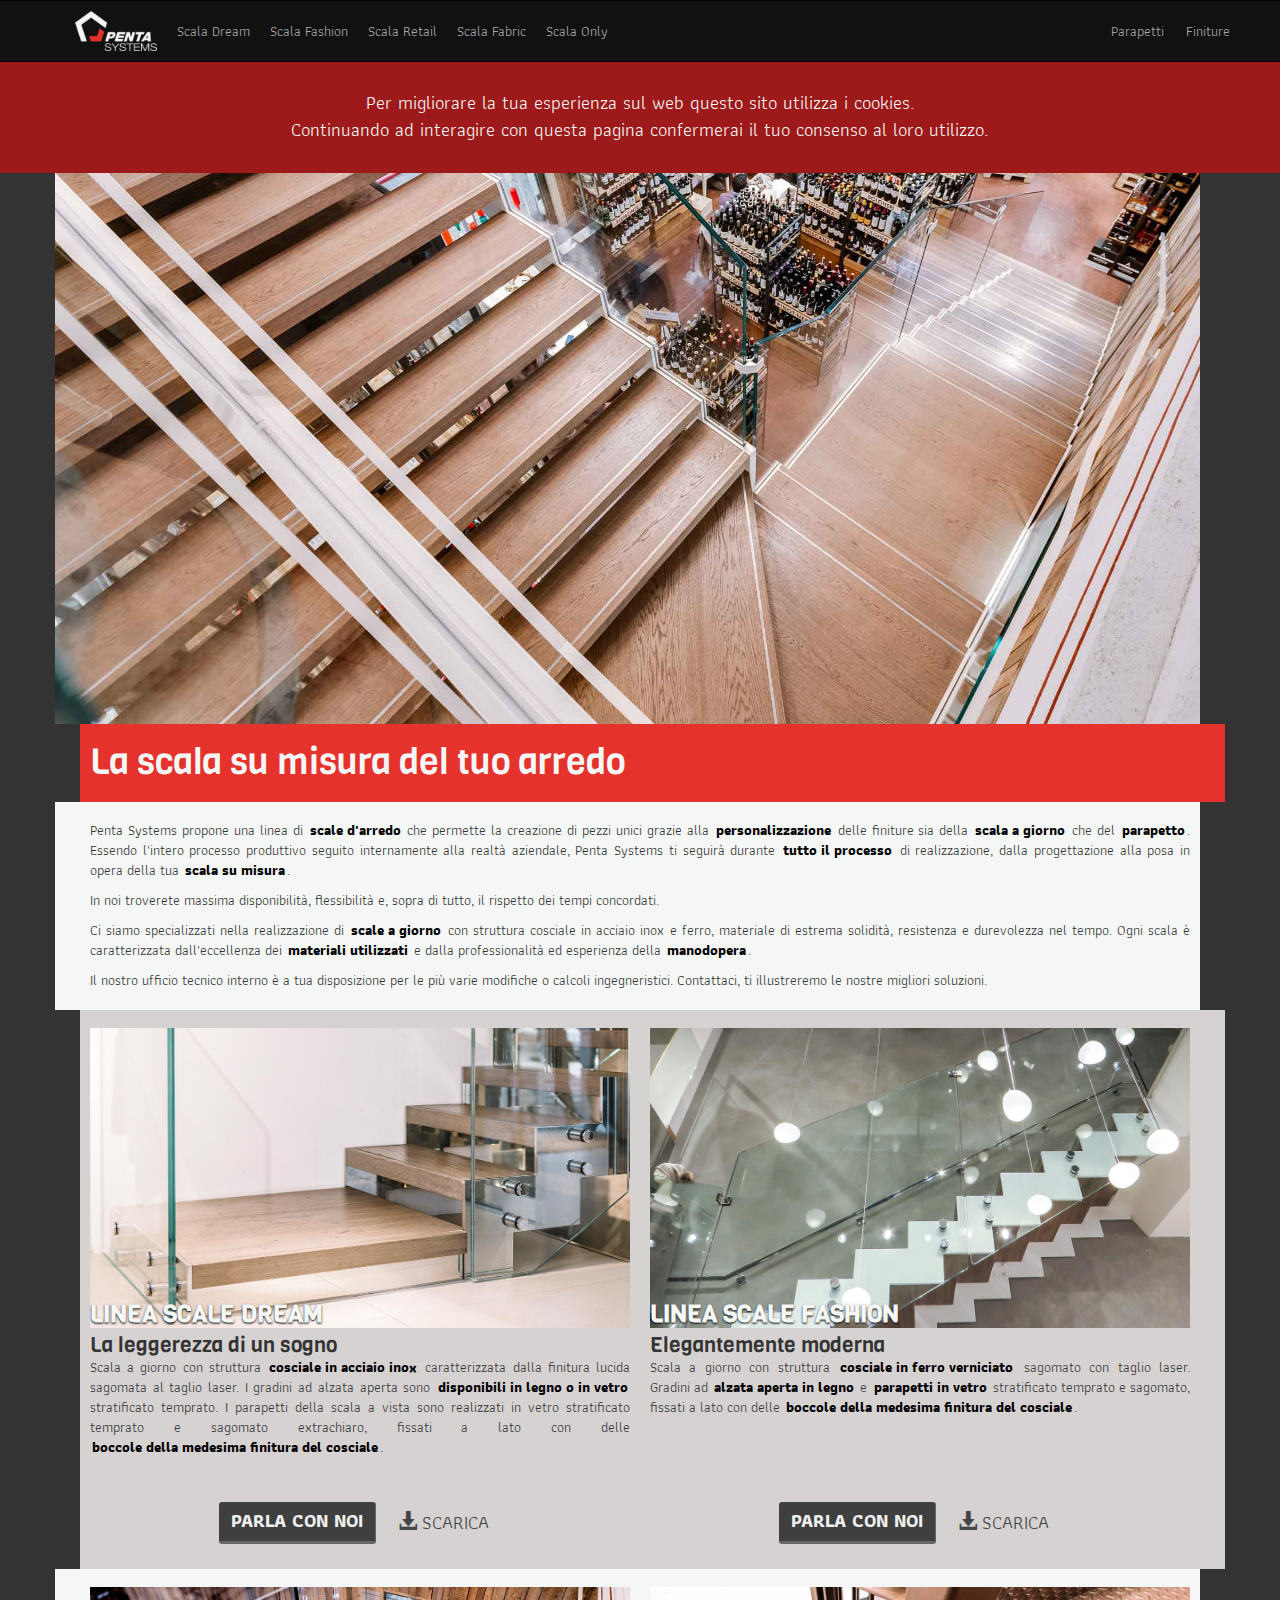
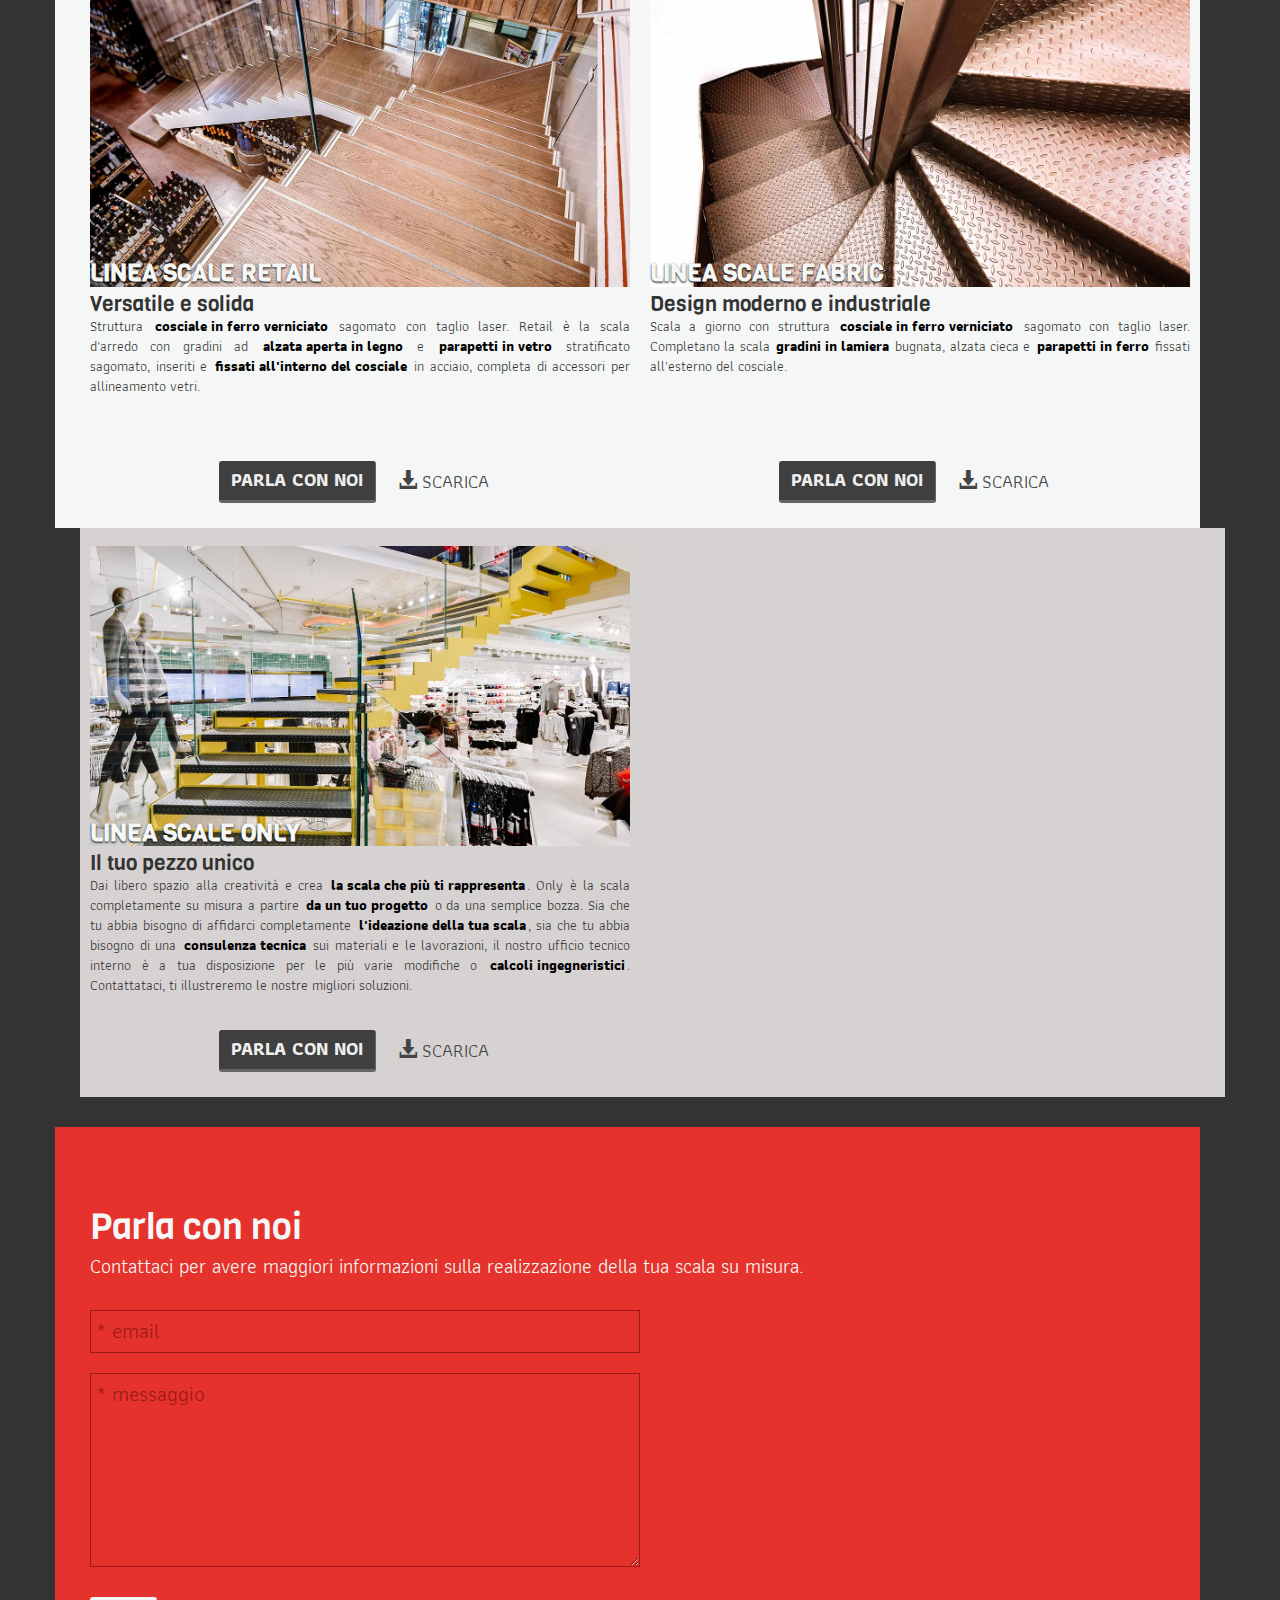
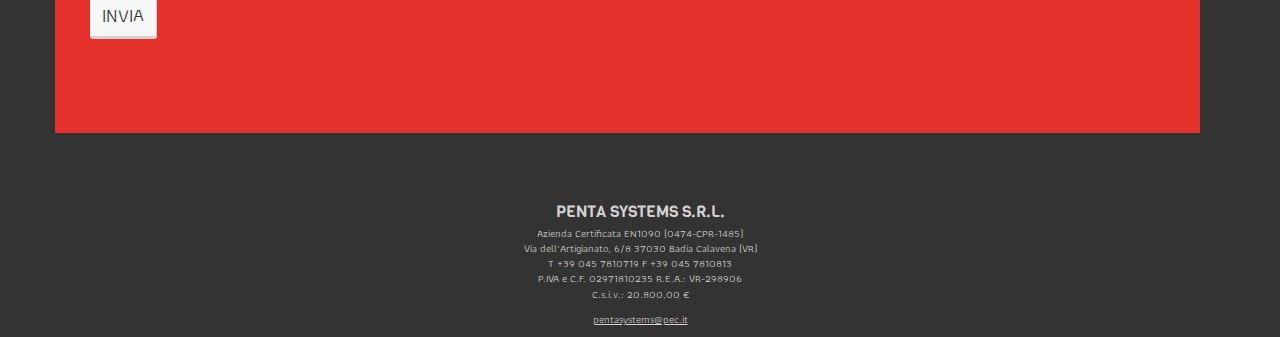
<file: scale-a-giorno.html>
<!-- <!DOCTYPE html> -->
<html lang="it">

<head>

    <meta charset="utf-8">
    <meta http-equiv="X-UA-Compatible" content="IE=edge">
    <meta name="viewport" content="width=device-width, initial-scale=1">
    <meta name="description" content="Penta Systems realizza scale a vista su misura, per realizzare il tuo pezzo unico curando tutto, dalla progettazione alla posa in opera">
    <meta name="author" content="Penta Systems - Verona">

    <link rel="apple-touch-icon" sizes="57x57" href="/apple-icon-57x57.png">
    <link rel="apple-touch-icon" sizes="60x60" href="/apple-icon-60x60.png">
    <link rel="apple-touch-icon" sizes="72x72" href="/apple-icon-72x72.png">
    <link rel="apple-touch-icon" sizes="76x76" href="/apple-icon-76x76.png">
    <link rel="apple-touch-icon" sizes="114x114" href="/apple-icon-114x114.png">
    <link rel="apple-touch-icon" sizes="120x120" href="/apple-icon-120x120.png">
    <link rel="apple-touch-icon" sizes="144x144" href="/apple-icon-144x144.png">
    <link rel="apple-touch-icon" sizes="152x152" href="/apple-icon-152x152.png">
    <link rel="apple-touch-icon" sizes="180x180" href="/apple-icon-180x180.png">
    <link rel="icon" type="image/png" sizes="192x192"  href="/android-icon-192x192.png">
    <link rel="icon" type="image/png" sizes="32x32" href="/favicon-32x32.png">
    <link rel="icon" type="image/png" sizes="96x96" href="/favicon-96x96.png">
    <link rel="icon" type="image/png" sizes="16x16" href="/favicon-16x16.png">
    <link rel="manifest" href="/manifest.json">
    <meta name="msapplication-TileColor" content="#ffffff">
    <meta name="msapplication-TileImage" content="/ms-icon-144x144.png">
    <meta name="theme-color" content="#ffffff">

    <title>Linea di scale a vista Pentasystems per la realizzazione del tuo pezzo unico - Penta Systems - Verona</title>

    <!-- FONTS -->
    <link href="https://fonts.googleapis.com/css?family=Athiti|Viga" rel="stylesheet">

    <!-- Bootstrap Core CSS -->
    <link href="css/bootstrap.min.css" rel="stylesheet">

    <!-- Custom CSS -->
    <link href="css/penta-scale.css" rel="stylesheet">

    <!-- HTML5 Shim and Respond.js IE8 support of HTML5 elements and media queries -->
    <!-- WARNING: Respond.js doesn't work if you view the page via file:// -->
    <!--[if lt IE 9]>
        <script src="https://oss.maxcdn.com/libs/html5shiv/3.7.0/html5shiv.js"></script>
        <script src="https://oss.maxcdn.com/libs/respond.js/1.4.2/respond.min.js"></script>
    <![endif]-->

</head>

<!-- The #page-top ID is part of the scrolling feature - the data-spy and data-target are part of the built-in Bootstrap scrollspy function -->

<body id="page-top" data-spy="scroll" data-target=".navbar-fixed-top">

    <div class="cookie-law collapse"><div class="container">Per migliorare la tua esperienza sul web questo sito utilizza i cookies.<br/>Continuando ad interagire con questa pagina confermerai il tuo consenso al loro utilizzo.</div></div>

    <!-- Navigation -->
    <nav class="navbar navbar-default navbar-fixed-top" role="navigation">
        <div class="container">
            <div class="navbar-header page-scroll">
                <button type="button" class="navbar-toggle" data-toggle="collapse" data-target=".navbar-ex1-collapse">
                    <span class="sr-only">Toggle navigation</span>
                    <span class="icon-bar"></span>
                    <span class="icon-bar"></span>
                    <span class="icon-bar"></span>
                </button>
                <a class="page-scroll" href="http://scale.pentasystems.it"><img src="images/Logo_Penta_Systems_Small.png" alt="Logo Penta Systems scale" class="logo" /></a>
            </div>

            <!-- Collect the nav links, forms, and other content for toggling -->
            <div class="collapse navbar-collapse navbar-ex1-collapse">
                <ul class="nav navbar-nav">
                    <!-- Hidden li included to remove active class from about link when scrolled up past about section -->
                    <li class="hidden">
                        <a class="page-scroll" href="#page-top"></a>
                    </li>
                    <li>
                        <a class="page-scroll" href="#scala-dream">Scala Dream</a>
                    </li>
                    <li>
                        <a class="page-scroll" href="#scala-fashion">Scala Fashion</a>
                    </li>
                    <li>
                        <a class="page-scroll" href="#scala-retail">Scala Retail</a>
                    </li>
                    <li>
                        <a class="page-scroll" href="#scala-fabric">Scala Fabric</a>
                    </li>
                    <li>
                        <a class="page-scroll" href="#scala-only">Scala Only</a>
                    </li>

                </ul>
                <ul class="nav navbar-nav others">
                    <li>
                        <a href="ringhiere-e-parapetti.html">Parapetti</a>
                    </li>
                    <li>
                        <a href="finiture-per-scale.html">Finiture</a>
                    </li>
                </ul>
            </div>
            <!-- /.navbar-collapse -->

        </div>
    </nav>

    <!-- Intro Section -->
    <section id="intro" class="intro-section">
        <div class="container alt-left">
            <div class="row alt-left no-pad">
                <div class="col-lg-12">
                    <ul class="rslides-default">
                        <li><img src="images/scala-a-giorno-slide-01.jpg" alt="Progetto scale con cosciali in acciaio verniciato"/></li>
                        <li><img src="images/scala-a-giorno-slide-02.jpg" alt="Progetto ringhiera scala in acciaio verniciato"/></li>
                        <li><img src="images/scala-a-giorno-slide-03.jpg" alt="Finiture per scale in acciaio"/></li>
                    </ul>
                </div>
            </div>
            <div class="row red-zone alt-right">
                <div class="red-zone col-lg-12">
                    <h1>La scala su misura del tuo arredo</h1>
                </div>
            </div>
        </div>
    </section>

    <section id="details">
        <div class="container alt-left">
            <div class="row alt-left">
                <div class="col-lg-12">
                    <p>Penta Systems propone una linea di <strong>scale d'arredo</strong> che permette la creazione di pezzi unici grazie alla <strong>personalizzazione</strong> delle finiture sia della <strong>scala a giorno</strong> che del <strong>parapetto</strong>. Essendo l'intero processo produttivo seguito internamente alla realtà aziendale, Penta Systems ti seguirà durante <strong>tutto il processo</strong> di realizzazione, dalla progettazione alla posa in opera della tua <strong>scala su misura</strong>.</p>
                    <p>In noi troverete massima disponibilità, flessibilità e, sopra di tutto, il rispetto dei tempi concordati.</p>
                    <p>Ci siamo specializzati nella realizzazione di <strong>scale a giorno</strong> con struttura cosciale in acciaio inox e ferro, materiale di estrema solidità, resistenza e durevolezza nel tempo. Ogni scala è caratterizzata dall'eccellenza dei <strong>materiali utilizzati</strong> e dalla professionalità ed esperienza della <strong>manodopera</strong>.</p>
                    <p>Il nostro ufficio tecnico interno è a tua disposizione per le più varie modifiche o calcoli ingegneristici. Contattaci, ti illustreremo le nostre migliori soluzioni.</p>
                </div>
            </div>
        </div>
    </section>

    <section id="stairs-lines">
        <div class="container alt-right">
            <div class="row alt-right">
                <div class="col-md-6 product-line">
                    <div id="scala-dream" style="background-image:url(images/scala-a-giorno-acciaio-inox-dream.jpg)">
                        <h2>Linea scale Dream</h2>
                    </div>
                    <h3>La leggerezza di un sogno</h3>
                    <p>Scala a giorno con struttura <strong>cosciale in acciaio inox</strong> caratterizzata dalla finitura lucida sagomata al taglio laser. I gradini ad alzata aperta sono <strong>disponibili in legno o in vetro</strong> stratificato temprato. I parapetti della scala a vista sono realizzati in vetro stratificato temprato e sagomato extrachiaro, fissati a lato con delle <strong>boccole della medesima finitura del cosciale</strong>.</p>
                    <p class="call-to-action"><a class="btn btn-default page-scroll" href="#discover">Parla con noi</a><a class="btn btn-default white" href="http://scale.pentasystems.it/download/linea%20scale%20in%20acciaio%20dream.pdf"><span class="glyphicon glyphicon-download-alt"></span>Scarica</a></p>
                </div>
                <div class="col-md-6 product-line">
                    <div id="scala-amazing" style="background-image:url(images/scala-a-giorno-fashion.jpg)">
                        <h2>Linea scale Fashion</h2>
                    </div>
                    <h3>Elegantemente moderna</h3>
                    <p>Scala a giorno con struttura <strong>cosciale in ferro verniciato</strong> sagomato con taglio laser. Gradini ad <strong>alzata aperta in legno</strong> e <strong>parapetti in vetro</strong> stratificato temprato e sagomato, fissati a lato con delle <strong>boccole della medesima finitura del cosciale</strong>.</p>
                    <p class="call-to-action"><a class="btn btn-default page-scroll" href="#discover">Parla con noi</a><a class="btn btn-default white" href="http://scale.pentasystems.it/download/linea%20scale%20in%20ferro%20o%20acciaio%20fashion.pdf"><span class="glyphicon glyphicon-download-alt"></span>Scarica</a></p>
                </div>
            </div>
        </div>
        <div class="container alt-left">
            <div class="row alt-right">
                <div id="scala-fashion" class="col-md-6 product-line">
                    <div style="background-image:url(images/scala-a-giorno-in-ferro-retail.jpg)">
                        <h2>Linea scale Retail</h2>
                    </div>
                    <h3>Versatile e solida</h3>
                    <p>Struttura <strong>cosciale in ferro verniciato</strong> sagomato con taglio laser. Retail è la scala d'arredo con gradini ad <strong>alzata aperta in legno</strong> e <strong>parapetti in vetro</strong> stratificato sagomato, inseriti e <strong>fissati all'interno del cosciale</strong> in acciaio, completa di accessori per allineamento vetri.</p>
                    <p class="call-to-action"><a class="btn btn-default page-scroll" href="#discover">Parla con noi</a><a class="btn btn-default white" href="http://scale.pentasystems.it/download/linea%20scale%20in%20ferro%20o%20acciaio%20retail.pdf"><span class="glyphicon glyphicon-download-alt"></span>Scarica</a></p>
                </div>
                <div class="col-md-6 product-line">
                    <div id="scala-fabric" style="background-image:url(images/scala-a-giorno-in-ferro-fabric.jpg)">
                        <h2>Linea scale Fabric</h2>
                    </div>
                    <h3>Design moderno e industriale</h3>
                    <p>Scala a giorno con struttura <strong>cosciale in ferro verniciato</strong> sagomato con taglio laser. Completano la scala <strong>gradini in lamiera</strong> bugnata, alzata cieca e <strong>parapetti in ferro</strong> fissati all'esterno del cosciale.</p>
                    <p class="call-to-action"><a class="btn btn-default page-scroll" href="#discover">Parla con noi</a><a class="btn btn-default white" href="http://scale.pentasystems.it/download/linea%20scale%20in%20ferro%20o%20acciaio%20fabric.pdf"><span class="glyphicon glyphicon-download-alt"></span>Scarica</a></p>
                </div>
            </div>
        </div>
        <div class="container alt-right">
            <div class="row alt-right">
                <div class="col-md-6 product-line">
                    <div id="scala-only" style="background-image:url(images/scala-a-giorno-in-acciaio-only.jpg)">
                        <h2>Linea scale Only</h2>
                    </div>
                    <h3>Il tuo pezzo unico</h3>
                    <p>Dai libero spazio alla creatività e crea <strong>la scala che più ti rappresenta</strong>. Only è la scala completamente su misura a partire <strong>da un tuo progetto</strong> o da una semplice bozza. Sia che tu abbia bisogno di affidarci completamente <strong>l'ideazione della tua scala</strong>, sia che tu abbia bisogno di una <strong>consulenza tecnica</strong> sui materiali e le lavorazioni, il nostro ufficio tecnico interno è a tua disposizione per le più varie modifiche o <strong>calcoli ingegneristici</strong>. Contattataci, ti illustreremo le nostre migliori soluzioni.</p>
                    <p class="call-to-action"><a class="btn btn-default page-scroll" href="#discover">Parla con noi</a><a class="btn btn-default white" href="http://scale.pentasystems.it/download/linea%20scale%20in%20ferro%20o%20acciaio%20only.pdf"><span class="glyphicon glyphicon-download-alt"></span>Scarica</a></p>
                </div>
            </div>
        </div>
    </section>

    <section id="discover">
        <div class="container alt-left">
            <div class="row alt-left red-zone">
                <div class="col-lg-12 red-zone">
                    <h2>Parla con noi</h2>
                    <p>Contattaci per avere maggiori informazioni sulla realizzazione della tua scala su misura.</p>
                    <form class="form-horizontal" id="contact_form">
                    <fieldset>

                        <!-- Text input-->
                        <input id="email" name="email" type="text" placeholder="* email" class="required email" required="">
                        <textarea class="required" id="msg" name="msg" cols="6" rows="6" placeholder="* messaggio"></textarea>
                        <div class="clear call-to-action"><button id="submit" name="submit" class="btn button">Invia</button></div>

                    </fieldset>
                    </form>


                </div>
            </div>
        </div>
    </section>

    <footer>
        <div class="container">
            <div class="col-lg-12">
                <h2>Penta Systems s.r.l.</h2>
                <p>
                Azienda Certificata EN1090 (0474-CPR-1485)<br/>
                Via dell’Artigianato, 6/8 37030 Badia Calavena (VR)<br/>
                T +39 045 7810719 F +39 045 7810813<br/>
                P.IVA e C.F. 02971810235 R.E.A.: VR-298906<br/>
                C.s.i.v.: 20.800,00 €
                </p>
                <p>
                    <a href="mailto:pentasystems@pec.it">pentasystems@pec.it</a>
                </p>
            </div>
        </div>
    </footer>

    <!-- jQuery -->
    <script src="js/jquery.js"></script>

    <!-- Bootstrap Core JavaScript -->
    <script src="js/bootstrap.min.js"></script>
    <script src="js/responsiveslides.min.js"></script>

    <!-- Scrolling Nav JavaScript -->
    <script src="js/jquery.easing.min.js"></script>
    <script src="js/scrolling-nav.js"></script>

    <!--Start of Tawk.to Script-->
    <script type="text/javascript">
    var Tawk_API=Tawk_API||{}, Tawk_LoadStart=new Date();
    (function(){
    var s1=document.createElement("script"),s0=document.getElementsByTagName("script")[0];
    s1.async=true;
    s1.src='https://embed.tawk.to/58d1584b5b89e2149e1cdd3d/default';
    s1.charset='UTF-8';
    s1.setAttribute('crossorigin','*');
    s0.parentNode.insertBefore(s1,s0);
    })();
    </script>
    <!--End of Tawk.to Script-->

    <script>
    (function(i,s,o,g,r,a,m){i['GoogleAnalyticsObject']=r;i[r]=i[r]||function(){
    (i[r].q=i[r].q||[]).push(arguments)},i[r].l=1*new Date();a=s.createElement(o),
    m=s.getElementsByTagName(o)[0];a.async=1;a.src=g;m.parentNode.insertBefore(a,m)
    })(window,document,'script','https://www.google-analytics.com/analytics.js','ga');

    ga('create', 'UA-69935071-2', 'auto');
    ga('send', 'pageview');
    </script>

</body>

</html>
</file>
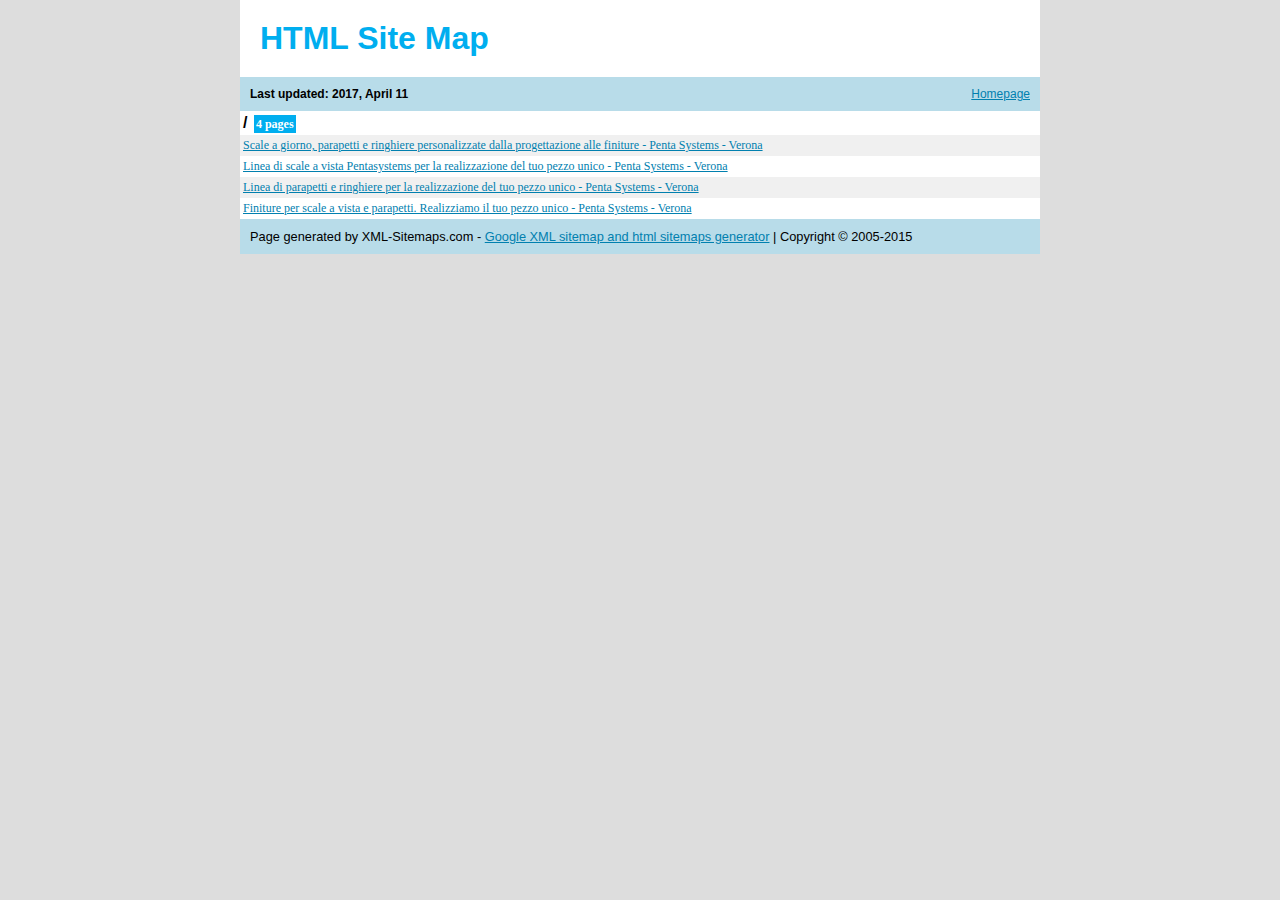
<file: sitemap.html>
<!DOCTYPE html PUBLIC "-//W3C//DTD XHTML 1.0 Transitional//EN" "http://www.w3.org/TR/xhtml1/DTD/xhtml1-transitional.dtd">
<html>
<head>
<title>Site Map  Page 1 - Generated by www.xml-sitemaps.com</title>
<meta http-equiv="Content-type" content="text/html; charset=utf-8" />
<style type="text/css">
body {
background-color: #DDD;
font: normal 80%  "Trebuchet MS", "Helvetica", sans-serif;
margin:0;
text-align:center;
}
#cont{
margin:auto;
width:800px;
text-align:left;
}
a:link,a:visited {
color: #0180AF;
text-decoration: underline;
}
a:hover {
color: #666;
}
h1 {
background-color:#fff;
padding:20px;
color:#00AEEF;
text-align:left;
font-size:32px;
margin:0px;
}
h3 {
font-size:12px;
background-color:#B8DCE9;
margin:0px;
padding:10px;
}
h3 a {
float:right;
font-weight:normal;
display:block;
}
th {
text-align:center;
background-color:#00AEEF;
color:#fff;
padding:4px;
font-weight:normal;
font-size:12px;
}
td {
font-size:12px;
padding:3px;
text-align:left;
}
tr {background: #fff}
tr:nth-child(odd) {background: #f0f0f0}
#footer {
background-color:#B8DCE9;
padding:10px;
}
.pager,.pager a {
background-color:#00AEEF;
color:#fff;
padding:3px;
}
.lhead {
background-color:#fff;
padding:3px;
font-weight:bold;
font-size:16px;
}
.lpart {
background-color:#f0f0f0;
padding:0px;
}
.lpage {
font:normal 12px verdana;
}
.lcount {
background-color:#00AEEF;
color:#fff;
padding:2px;
margin:2px;
font:bold 12px verdana;
}
a.aemphasis {
color:#009;
font-weight:bold;
}
</style>

</head>
<body>
<div id="cont">
<h1>HTML Site Map</h1>
<h3><a href="http://scale.pentasystems.it">Homepage</a>
Last updated: 2017, April 11
</h3>


<table cellpadding="0" cellspacing="0" border="0" width="100%">

<tr valign="top">
<td class="lpart" colspan="100"><div class="lhead">/
<span class="lcount">4 pages</span></div>

<table cellpadding="0" cellspacing="0" border="0" width="100%">

<tr><td class="lpage"><a href="http://scale.pentasystems.it/" title="Scale a giorno, parapetti e ringhiere personalizzate dalla progettazione alle finiture - Penta Systems - Verona">Scale a giorno, parapetti e ringhiere personalizzate dalla progettazione alle finiture - Penta Systems - Verona</a></td></tr>
<tr><td class="lpage"><a href="http://scale.pentasystems.it/scale-a-giorno.html" title="Linea di scale a vista Pentasystems per la realizzazione del tuo pezzo unico - Penta Systems - Verona">Linea di scale a vista Pentasystems per la realizzazione del tuo pezzo unico - Penta Systems - Verona</a></td></tr>
<tr><td class="lpage"><a href="http://scale.pentasystems.it/ringhiere-e-parapetti.html" title="Linea di parapetti e ringhiere per la realizzazione del tuo pezzo unico - Penta Systems - Verona">Linea di parapetti e ringhiere per la realizzazione del tuo pezzo unico - Penta Systems - Verona</a></td></tr>
<tr><td class="lpage"><a href="http://scale.pentasystems.it/finiture-per-scale.html" title="Finiture per scale a vista e parapetti. Realizziamo il tuo pezzo unico - Penta Systems - Verona">Finiture per scale a vista e parapetti. Realizziamo il tuo pezzo unico - Penta Systems - Verona</a></td></tr>
</table>
</td>
</tr>

</table>


<!--
Please note:
You are not allowed to remove the copyright notice below.
Thank you!
www.xml-sitemaps.com
-->
<div id="footer">
Page generated by XML-Sitemaps.com - <a target="_blank" href="https://www.xml-sitemaps.com">Google XML sitemap and html sitemaps generator</a>
|
Copyright &copy; 2005-2015

</div>
</div>
</body>
</html>
</file>
<file: css/penta-scale.css>
body {
    width: 100%;
    height: 100%;
    background:#333333;
    font-family: 'Athiti', sans-serif;
}

html {
    width: 100%;
    height: 100%;
}

.floating-call-to-action {
    color: #fff;
    position: fixed;
    bottom: 10px;
    right: 10px;
    z-index: 10000;
}

.floating-call-to-action a {
    text-transform: uppercase;
    font-weight: bold;
    line-height: 8pt;
    font-size: 8pt;
    color:#fff;
    background-color: #000;
    box-shadow: 0px 2px #444;
    border:0px;
    border-radius: 5px;
}

.cookie-law {
    color:#f4f7f5 !important;
    background-color: #9d191a !important;
    z-index:1000;
    position:absolute;
    width:100%;
    left:0;
    font-size:14pt;
    text-align:center;
    padding:30px;
    top:60px;
}

.rslides-default {
  position: relative;
  list-style: none;
  overflow: hidden;
  width: 100%;
  padding: 0;
  margin: 0;
}

.rslides-default li {
  -webkit-backface-visibility: hidden;
  position: absolute;
  display: none;
  width: 100%;
  left: 0;
  top: 0;
}

.rslides-default li:first-child {
  position: relative;
  display: block;
  float: left;
}

.rslides-default img {
  display: block;
  height: auto;
  float: left;
  width: 100%;
  border: 0;
}

.navbar {
    background:#111;
    color:#f4f7f5;
    border:none;
    border-bottom:1px solid #000;
    border-top:1px solid #000;
    padding:5px;
}

.navbar .logo {
    height:40px;
    width:auto;
    margin:5px;
}

.navbar .top-nav-collapse {
    height:40px;
    width:auto;
    margin-right:-20px;
}

.navbar-default .navbar-toggle {
    border:none;
    margin: 12px 10px;
    background: none;
    padding: 6px 0;
}

.navbar-default .navbar-toggle .icon-bar {
    background-color: #f4f7f5;
}

.navbar-default .navbar-toggle img {
    height:40px;
    width:auto;
    margin-right:3px;
}

.navbar-default .navbar-toggle:focus,
.navbar-default .navbar-toggle:hover {
    background:none !important;
}

.navbar-default .navbar-collapse,
.navbar-default .navbar-form {
    border:none;
}

.navbar-default .navbar-nav>li>a {
    color:#AAA;
}

.navbar-default .navbar-nav > li > a:focus,
.navbar-default .navbar-nav > li > a:hover {
    color:#FFF;
}

.disabler {
    z-index: 1000;
    position: absolute;
    background-color: black;
    background-attachment: fixed;
    opacity: 0.6;
    width: 100%;
    height: 100% !important;
    margin: 0;
    padding: 0;
    pointer-events:none;
}

.noscroll {
  overflow: hidden;
}

button[name=submit],
input[type=submit] {
    outline:none;
}

textarea,
input[type=email],
input[type=text] {
    border:none;
    border-bottom:1px solid #9d191a;
    padding:5px;
    margin:10px 0;
    background:none;
    color:#FFFFFF;
    outline:none;
    border-radius:0;
    font-size:16pt;
}

::-webkit-input-placeholder { /* WebKit, Blink, Edge */
    color:#9d191a;
}
:-moz-placeholder { /* Mozilla Firefox 4 to 18 */
    color:#9d191a;
}
::-moz-placeholder { /* Mozilla Firefox 19+ */
    color:#9d191a;
}
:-ms-input-placeholder { /* Internet Explorer 10-11 */
    color:#9d191a;
}

textarea,
input[type=text] {
    border:1px solid #9d191a;
}

h1,h2,h3,h4,h5,h6 {
    font-family: 'Viga', sans-serif;
}

h2 {
    font-size:18pt;
    margin-bottom:5px;
}

p {
    text-align: justify;
}

strong {
    padding: 0 2px;
    display:inline-block;
    color:#000;
    font-weight:bold;
}

.showbox strong {
    color:#FFF;
}

footer {
    background-color:#333333;
    color:#d6d2d2;
    text-align:center;
    padding-top:20px;
}

footer h2 {
    font-size:12pt;
    text-transform: uppercase;
}

footer p {
    font-size:8pt;
    text-align:center;
}

footer a,
footer a:active,
footer a:visited {
    text-decoration:underline;
    color:inherit;
}

footer a:hover {
    text-decoration:none;
}

section {
    text-align: left;
    padding:0 20px;
}

nav + section {
    margin-top: 80px;
}

.call-to-action a span.glyphicon,
.call-to-action button[name=submit].glyphicon,
.call-to-action input[type=submit].glyphicon {
    margin-right:5px;
}

.call-to-action a,
.call-to-action button[name=submit],
.call-to-action input[type=submit] {
    border-radius:3px !important;
    border:none;

    border-right: 1px solid #666;
    border-bottom: 3px solid #666;
    color:#eee;
    background-color: #3f3f3f;

    text-transform: uppercase;
    font-weight: bolder;
    font-weight: bold;
}

.call-to-action a.white,
.call-to-action button[name=submit],
.call-to-action input[type=submit].white {
    background-color:rgba(0,0,0,0);
    color: #454545;

    border-right: 0;
    border-bottom: 0;
    font-weight: normal;
}

.call-to-action a.white:hover,
.call-to-action button[name=submit].white:hover,
.call-to-action input[type=submit].white:hover {
    text-decoration: underline;
}

.row > div > *:first-child {
    margin-top:0;
}

/* DISCOVER */
#discover {
  margin:20px 0;
}

#discover h2 {
    font-size:36px;
}

#discover p {
    font-size:15pt;
}

/* PRODUCT LINE */
.product-line > div {
    display: table;
    width:100%;
    background-repeat: no-repeat;
    background-size: cover;
    background-position: center center;
    min-height:300px;
    height:300px;
}

.product-line > div > * {
    display:table-cell;
    vertical-align:bottom;
}

.product-line > div > h2 {
    font-weight:bold;
    color:#f4f7f5;
    text-shadow: 0px 1px 2px #000000;
    text-transform:uppercase;
}

.product-line h3 {
    font-size:16pt;
    margin: 5px 0 1px 0;
}

.product-line p {
    min-height:110px;
}

#railing-lines .product-line p {
    min-height:40px;
}

.product-line p.call-to-action {
    min-height: 0;
}




/* SAMPLES */
#samples .container-fluid
#samples .container {
    padding:0;
}

.finish-sample {
    margin-top: 30px;
    padding:0 30px 0 30px;
    margin-bottom:50px;
}

.finish-sample > div {
    display: table;
    width:100%;
    background-repeat: no-repeat;
    background-size: cover;
    background-position: center center;
    min-height:300px;
    height:300px;
    border-radius: 5px 5px 0px 0px;
}

.finish-sample > div > * {
    display:table-cell;
    vertical-align:bottom;
}

.finish-sample h3 {
    font-family: 'Share Tech Mono', monospace;
    font-weight:bold;
    color:#f4f7f5;
    text-shadow: 0px 2px #000000;
    text-transform:uppercase;
    text-align: left;
}

.finish-sample p {
    color: #f4f5f7;
}


/* Smartphone */
@media screen and (max-width: 767px) {

nav + section {
    margin-top:53px;
}

.cookie-law {
    top:50px;
}

section > .container > .row.alt-left > div:nth-child(odd),
section > .container > .row.alt-right > div:nth-child(even),
section > .container-fluid > .row.alt-left > div:nth-child(odd),
section > .container-fluid > .row.alt-right > div:nth-child(even){
    margin-left: -20px;
    padding-left: 30px;
    padding-right:5px;
    padding-bottom:10px;
    padding-top:18px;
    background-color:#f4f7f5;
}

section > .container > .row.alt-left > div:nth-child(odd) .call-to-action,
section > .container > .row.alt-right > div:nth-child(even) .call-to-action,
section > .container-fluid > .row.alt-left > div:nth-child(odd) .call-to-action,
section > .container-fluid > .row.alt-right > div:nth-child(even) .call-to-action {
    text-align:right;
    margin:10px -10px 20px 0;
}

section > .container > .row.alt-left > div:nth-child(odd) .call-to-action a,
section > .container > .row.alt-right > div:nth-child(even) .call-to-action a,
section > .container-fluid > .row.alt-left > div:nth-child(odd) .call-to-action a,
section > .container-fluid > .row.alt-right > div:nth-child(even) .call-to-action a {
    margin-left:15px;
}

section > .container > .row.alt-left > div:nth-child(even),
section > .container > .row.alt-right > div:nth-child(odd),
section > .container-fluid > .row.alt-left > div:nth-child(even),
section > .container-fluid > .row.alt-right > div:nth-child(odd) {
    margin-right: -20px;
    padding-left: 10px;
    padding-right:25px;
    padding-bottom:10px;
    padding-top:18px;
    background-color:#d6d2d2;
}

section > .container > .row.alt-left > div:nth-child(even) .call-to-action,
section > .container > .row.alt-right > div:nth-child(odd) .call-to-action,
section > .container-fluid > .row.alt-left > div:nth-child(even) .call-to-action,
section > .container-fluid > .row.alt-right > div:nth-child(odd) .call-to-action {
    text-align:left;
    margin:10px 0 20px -15px;
}

section > .container > .row.alt-left > div:nth-child(even) .call-to-action a,
section > .container > .row.alt-right > div:nth-child(odd) .call-to-action a,
section > .container-fluid > .row.alt-left > div:nth-child(even) .call-to-action a,
section > .container-fluid > .row.alt-right > div:nth-child(odd) .call-to-action a {
    margin-right:15px;
}

.row.no-pad > div {
    position: relative !important;
    overflow: hidden !important;
    padding:0 !important;
}

.row > div.red-zone {
    color:#f4f7f5 !important;
    background-color: #e5322c !important;
}

.row > div.red-zone .call-to-action a,
.row.red-zone .call-to-action button[name=submit],
.row.red-zone .call-to-action input[type=submit] {
    color:#333333 !important;
    background-color:#f4f7f5 !important;
    border-right: 1px solid #d6d2d2 !important;
    border-bottom: 3px solid #d6d2d2 !important;
}

section > .container > .row.showbox,
section > .container-fluid > .row.showbox{
    background-image: none !important;
}

.showbox > div {
    background-size:cover;
    background-repeat:no-repeat;
    background-position:center center;
    color:#f4f7f5;
    min-height:210px;
}

textarea,
input[type=email],
input[type=text] {
    width:100%;
}

textarea {
    min-height:120px;
}

.cookie-law {
    font-size:10pt;
    padding:10px;
}

.finish-sample {
    padding:0;
}

/* MOBILE NAVBAR STYLE*/
.navbar {
    padding:0px !important;
}

.navbar-nav {
    margin:0;
}
.navbar-collapse {
    background-color: #9d191a;
    padding:20px 20px 40px 20px;
}
.navbar-nav li {
    border-bottom: 1px solid #f4f7f5;
    text-transform: uppercase;
    color:#f4f7f5;
}
.navbar-default .navbar-nav>li>a {
    color:inherit;
    font-size:16px;
}

.navbar-nav.others {
    margin-top:30px;
}

.navbar-nav.others li {
    border-bottom:none;
    text-align:right;
}

.navbar-nav.others>li>a {
    padding-right:0;
}

.navbar-nav.others>li>a:after {
    content:"›";
    margin-left:3px;
}

.navbar-default .navbar-nav>.active>a,
.navbar-default .navbar-nav>.active>a:focus,
.navbar-default .navbar-nav>.active>a:hover {
    background:none;
    color:#f4f7f5;
}

.product-line > div {
    position: relative;
    top: -8px;
}
}

/* Tablet and Desktop */
@media screen and (min-width:767px) {
.navbar {
    padding: 20px 0;
    -webkit-transition: background .5s ease-in-out,padding .5s ease-in-out;
    -moz-transition: background .5s ease-in-out,padding .5s ease-in-out;
    transition: background .5s ease-in-out,padding .5s ease-in-out;
}

.top-nav-collapse {
    padding: 0;
}

.floating-call-to-action {
    bottom: 20px;
    right: 20px;
}

.floating-call-to-action a {
    line-height: 20pt;
    font-size: 24pt;
    border-radius: 10px;
    box-shadow: 0px 5px #444;
}

textarea,
input[type=email],
input[type=text] {
    margin:20px 0;
}

section > .container > .row > div,
section > .container-fluid > .row > div{
    margin:0;
    padding:10px;
    text-align: justify;
}

section > .container > .row .call-to-action,
section > .container-fluid > .row .call-to-action{
    text-align: center;
}

section > .container > .row form .call-to-action,
section > .container-fluid > .row form .call-to-action{
    text-align: left;
}

section > .container.alt-left > .row:nth-child(odd),
section > .container.alt-right > .row:nth-child(even),
section > .container-fluid.alt-left > .row:nth-child(odd),
section > .container-fluid.alt-right > .row:nth-child(even) {
    margin-right:10px;
    padding-left:25px;
    padding-top:8px;
    background-color:#f4f7f5;
}

section > .container.alt-right > .row:nth-child(odd),
section > .container.alt-left > .row:nth-child(even),
section > .container-fluid.alt-right > .row:nth-child(odd),
section > .container-fluid.alt-left > .row:nth-child(even) {
    margin-left:10px;
    padding-right:25px;
    padding-top:8px;
    background-color:#d6d2d2;
}

.row.red-zone {
    color:#f4f7f5 !important;
    background-color: #e5322c !important;
}

.row.red-zone .call-to-action a,
.row.red-zone .call-to-action button[name=submit],
.row.red-zone .call-to-action input[type=submit] {
    color:#333333 !important;
    background-color:#f4f7f5 !important;
    border-right: 1px solid #d6d2d2 !important;
    border-bottom: 3px solid #d6d2d2 !important;
}

section > .container > .row.no-pad,
section > .container > .row.no-pad > div,
section > .container-fluid > .row.no-pad,
section > .container-fluid > .row.no-pad > div {
    padding:0 !important;
}

.navbar {
    padding:5px !important;
}

section > .container > .row.showbox > div,
section > .container-fluid > .row.showbox > div {
    background-image: none !important;
}

.showbox {
    background-size:cover;
    background-repeat:no-repeat;
    background-position:center center;
    color:#f4f7f5;
    min-height:300px;
}

.showbox h2 {
    font-size:36px;
    margin-bottom:20px;
}

.showbox p {
    font-size:16pt;
    line-height:18pt;
}

input[type=email],
input[type=text],
textarea {
    display:block;
    width:50%;
}

.call-to-action a,
.call-to-action button[name=submit],
.call-to-action input[type=submit] {
    font-size:14pt;
}

.call-to-action {
    margin-top:30px;
}

.nav>li>a {
    padding-right:5px;
}

.nav.navbar-nav.others {
    float:right;
    margin-right:-20px;
}

.nav.others>li>a {
    padding-right:7px;
}
.nav.others>li:last-child>a {
    padding-right:0;
}

.navbar-default .navbar-nav>.active>a,
.navbar-default .navbar-nav>.active>a:focus,
.navbar-default .navbar-nav>.active>a:hover {
    background:none;
    color:#777;
}

.finish-sample > div {
    min-height:200px;
    height:200px;
}

/* PAGE INTRO*/
.page-intro p {
    min-height:60px;
}

.page-intro p.call-to-action {
    min-height:0;
}

/* DISCOVER */
#discover {
  margin:30px 0;
}

#discover .red-zone {
  padding-top: 40px;
  padding-bottom: 40px;
}

}

/* Desktop Only */
@media screen and (min-width:992px) {

.call-to-action a {
    margin:5px;
}

/* PAGE INTRO*/
.page-intro p {
    min-height:90px;
}

.page-intro p.call-to-action {
    min-height:0;
}
}

.no-background,
.no-background > * {
    background:none !important;
}

/* BLINK ANIMATION */
.blink {
  animation: blink-animation 0.25s steps(5, start) infinite;
  -webkit-animation: blink-animation 0.25s steps(5, start) infinite;
}
@keyframes blink-animation {
  to {
    visibility: hidden;
  }
}
@-webkit-keyframes blink-animation {
  to {
    visibility: hidden;
  }
}
</file>
